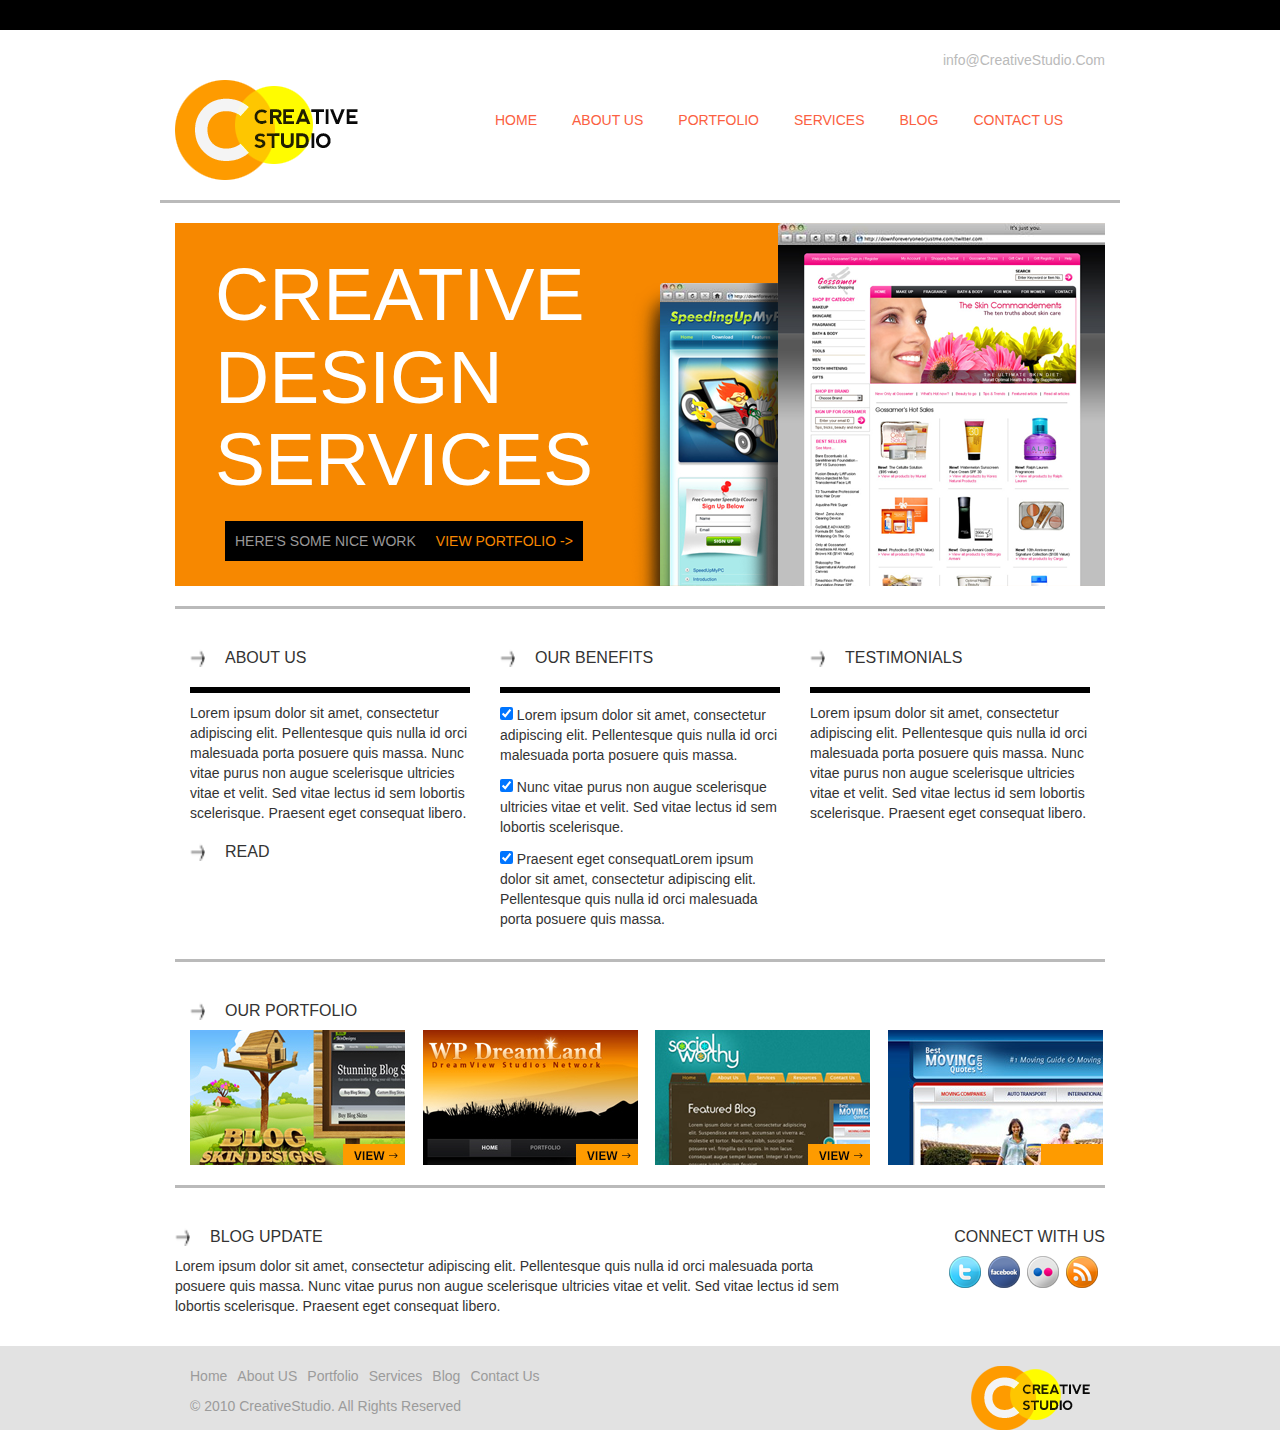
<file: creativestudio/html/index.html>
<!DOCTYPE html PUBLIC "-//W3C//DTD XHTML 1.0 Transitional//EN" "http://www.w3.org/TR/xhtml1/DTD/xhtml1-transitional.dtd">
<html xmlns="http://www.w3.org/1999/xhtml">
<head>
<meta http-equiv="Content-Type" content="text/html; charset=utf-8" />
<title>Untitled Document</title>
<link href="css/style.css" rel="stylesheet" type="text/css"/>
<link rel="stylesheet" href="css/bootstrap.min.css" type="text/css">
<script src="js/jquery.min.js"></script>
<script src="js/bootstrap.min.js"></script>
</head>
<body>
<div class="header">
  <div class="container">
    <div class="row">
      <div class="col-md-12">
        <div class="email_id">
          <p>info@CreativeStudio.Com</p>
        </div>
      </div>
      <div class="col-md-4 col-sm-4 col-xs-12">
        <div class="logo"> <a href="#"><img src="images/logo1.png" alt="" /></a> </div>
      </div>
      <div class="col-md-8 col-sm-8 col-xs-12">
        <div class="menu">
          <ul>
            <li><a href="#">Home</a></li>
            <li><a href="#">About US</a></li>
            <li><a href="#">Portfolio</a></li>
            <li><a href="#">Services</a></li>
            <li><a href="#">Blog</a></li>
            <li><a href="#">Contact Us</a></li>
          </ul>
        </div>
      </div>
    </div>
  </div>
</div>
</div>
</div>
<div class="section_first">
  <div class="container">
    <div class="row">
    <div class="line">
      <div class="col-md-12">
        <div class="background">
          <div class="row">
            <div class="col-md-6 col-sm-6 col-xs-12">
              <div class="text">
                <h5>CREATIVE DESIGN SERVICES</h5>
              </div>
              <div class="info">
                <p>HERE'S SOME NICE WORK</p>
                <a href="#">VIEW PORTFOLIO  -></a> </div>
            </div>
            <div class="col-md-6 col-sm-6 col-xs-12">
              <div class="image"> <a href="#"><img src="images/image1.png" alt="" title="" /></a> </div>
            </div>
          </div>
        </div>
        </div>
      </div>
    </div>
  </div>
</div>
<div class="section_second">
  <div class="container">
    <div class="row">
      <div class="col-md-12">
        <div class="line">
          <div class="col-md-4 col-sm-4 col-xs-12">
            <div class="aboutus">
              <h3><a href="#"><img src="images/arrow.png" width="15" height="18" alt="" title=""/></a>ABOUT US</h3>
              <div class="line1"></div>
              <p>Lorem ipsum dolor sit amet, consectetur adipiscing elit. Pellentesque quis nulla id orci malesuada porta posuere quis massa. Nunc vitae purus non augue scelerisque ultricies vitae et velit. Sed vitae lectus id sem lobortis scelerisque. Praesent eget consequat libero. </p>
              <h4> <a href="#"><img src="images/arrow.png" width="15" height="18" alt="" title=""/></a>READ</h4>
            </div>
          </div>
          <div class="col-md-4 col-sm-4 col-xs-12">
            <div class="aboutus">
              <h3><a href="#"><img src="images/arrow.png" width="15" height="18" alt="" title=""/></a>OUR BENEFITS</h3>
              <div class="line1"></div>
              <p>
                <input checked="" type="checkbox" />
                Lorem ipsum dolor sit amet, consectetur adipiscing elit. Pellentesque quis nulla id orci malesuada porta posuere quis massa.</p>
              <p>
                <input checked="" type="checkbox" />
                Nunc vitae purus non augue scelerisque ultricies vitae et velit. Sed vitae lectus id sem lobortis scelerisque.</p>
              <p>
                <input checked="" type="checkbox" />
                Praesent eget consequatLorem ipsum dolor sit amet, consectetur adipiscing elit. Pellentesque quis nulla id orci malesuada porta posuere quis massa. </p>
            </div>
          </div>
          <div class="col-md-4 col-sm-4 col-xs-12">
            <div class="aboutus">
              <h3><a href="#"><img src="images/arrow.png" width="15"  height="18" alt="" title="" /></a>TESTIMONIALS</h3>
              <div class="line1"></div>
              <p>Lorem ipsum dolor sit amet, consectetur adipiscing elit. Pellentesque quis nulla id orci malesuada porta posuere quis massa. Nunc vitae purus non augue scelerisque ultricies vitae et velit. Sed vitae lectus id sem lobortis scelerisque. Praesent eget consequat libero. </p>
            </div>
          </div>
        </div>
      </div>
    </div>
  </div>
</div>
<div class="section_third">
  <div class="container">
    <div class="row">
      <div class="col-md-12">
        <div class="line">
          <div class="col-md-12">
            <div class="ourportfolio">
              <h3><a href="#"><img src="images/arrow.png" width="15" height="18" alt="" title=""/></a>OUR PORTFOLIO</h3>
            </div>
          </div>
          <div class="col-md-3 col-sm-3 col-xs-12">
            <div class="images"> <a href="#"><img src="images/im1.png" width="215" height="135" alt="" title="" /></a> </div>
          </div>
          <div class="col-md-3 col-sm-3 col-xs-12">
            <div class="im"> <a href="#"><img src="images/im2.png" width="215" height="135" alt="" title="" /></a> </div>
          </div>
          <div class="col-md-3 col-sm-3 col-xs-12">
            <div class="im"> <a href="#"><img src="images/im3.png" width="215" height="135" alt="" title="" /></a> </div>
          </div>
          <div class="col-md-3 col-sm-3 col-xs-12">
            <div class="im"> <a href="#"><img src="images/im4.png" width="215" height="135" alt="" title="" /></a> </div>
          </div>
        </div>
      </div>
    </div>
  </div>
</div>
<div class="section_forth">
<div class="container">
  <div class="row">
    <div class="col-md-12">
      <div class="line">
        <div class="row">
          <div class="col-md-9 col-sm-9 col-xs-12">
            <div class="blogupdate">
              <h3><a href="#"><img src="images/arrow.png" width="15" height="18" alt="" title=""/></a>BLOG UPDATE</h3>
              <p>Lorem ipsum dolor sit amet, consectetur adipiscing elit. Pellentesque quis nulla id orci malesuada porta posuere quis massa. Nunc vitae purus non augue scelerisque ultricies vitae et velit. Sed vitae lectus id sem lobortis scelerisque. Praesent eget consequat libero. </p>
            </div>
          </div>
          <div class="col-md-3 col-sm-3 col-xs-12">
            <div class="connectwithus">
              <h3>CONNECT WITH US</h3>
     		 </div>
             <div class="icon">   
              <a href="#"><img src="images/l1.png" width="32" height="32" alt="" title=""/></a>
               <a href="#"><img src="images/l2.png" width="32" height="32" alt="" title=""/></a> 
               <a href="#"><img src="images/l3.png" width="32" height="32" alt="" title=""/></a> 
               <a href="#"><img src="images/l4.png" width="32" height="32" alt="" title=""/></a> 
              </div>
            </div>
          </div>
        </div>
      </div>
    </div>
  </div>
</div>
<div class="footer">
<div class="container">
<div class="row">
<div class="col-md-12">
	
      <div class="col-md-8 col-sm-8 col-xs-12">
        <div class="footer_menu">
          <ul>
            <li><a href="#">Home</a></li>
            <li><a href="#">About US</a></li>
            <li><a href="#">Portfolio</a></li>
            <li><a href="#">Services</a></li>
            <li><a href="#">Blog</a></li>
            <li><a href="#">Contact Us</a></li>
          </ul>
          <p>© 2010 CreativeStudio. All Rights Reserved</p>
        </div>
      </div>
      <div class="col-md-4 col-sm-4 col-xs-12">
        <div class="footer_logo"> <a href="#"><img src="images/footer_logo.png" alt="" /></a> </div>
      </div>

</div>
</div>
</div>
</div>
</body>
</html>
</file>
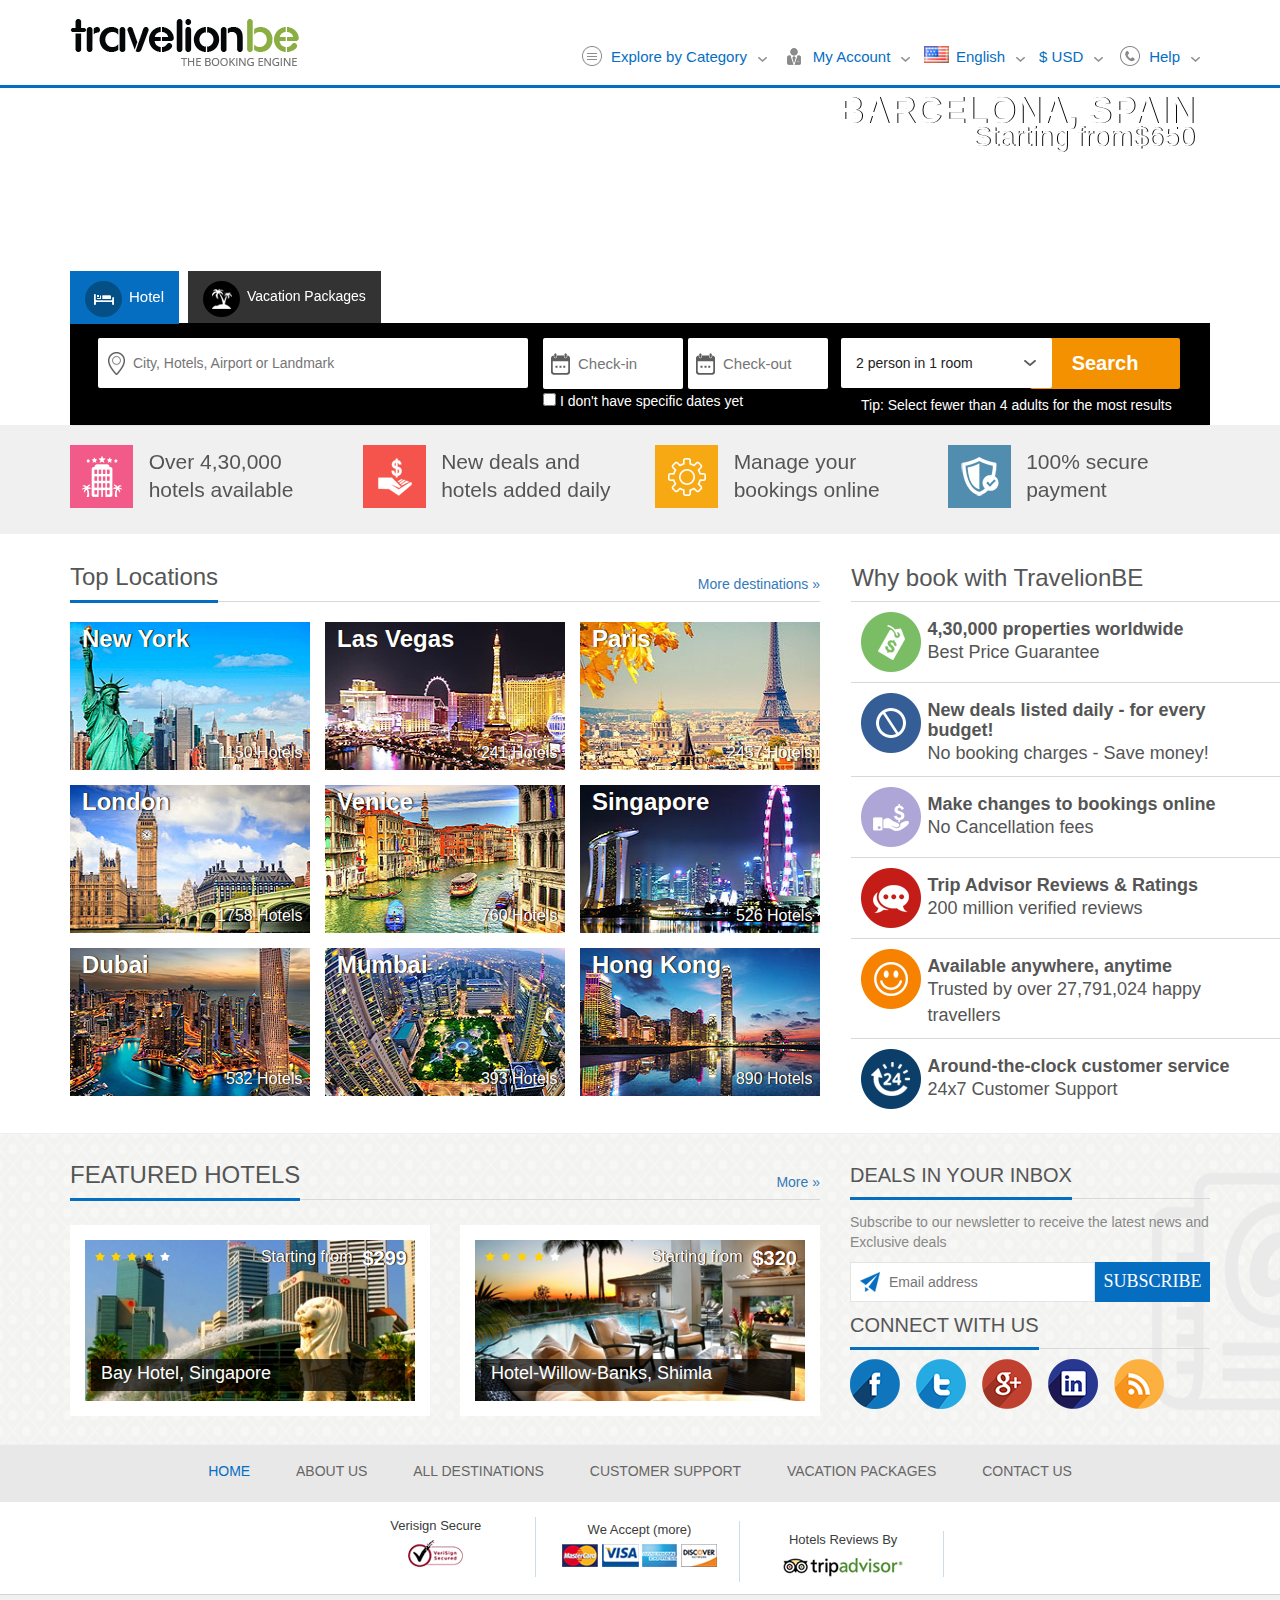
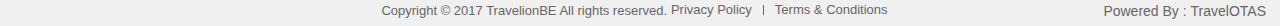
<file: Live_site/html/index.html>
<!DOCTYPE html PUBLIC "-//W3C//DTD XHTML 1.0 Transitional//EN" "http://www.w3.org/TR/xhtml1/DTD/xhtml1-transitional.dtd">
<html xmlns="http://www.w3.org/1999/xhtml">
<head>
<meta http-equiv="Content-Type" content="text/html; charset=utf-8" />
<title>travel on</title>
<link href="css/style.css" type="text/css" rel="stylesheet" />
<link href="css/bootstrap.min.css" type="text/css" rel="stylesheet" />
<link href="css/datepicker.css" type="text/css" rel="stylesheet" />

<script src="js/jquery.min.js" ></script>
<script src="js/boostrap.min.js"></script>
<script src="js/bootstrap-datepicker.js"></script>
</head>

<body>

<div class="header">
<div class="container">
 <div class="row">
 <div class="col-lg-3 col-md-3 col-sm-3 col-xs-12">     
   <div class="logo">
   <a href="#"><img src="images/logo.png" height="47" width="229" alt="" title="" /></a>
   </div> 
 </div>
 <div class="col-lg-9 col-md-9 col-sm-9 col-xs-12">
  <div class="menu">
 <div class="dropdown">
    <a href="#"><img src="images/expror_icon.png"  height="20" width="25" alt="" title="" /></a>
    <button class="dropbtn">Explore by Category</button>
    <ul class="dropdown-content explore">
    <div class="triangle-up"></div>
   <li> <a href="#"><img src="images/hotel_bed.png" height="17" width="25" alt="" title="" /><span>Hotel</span></a></li>
    <li><a href="#"><img src="images/vp-icon.png" height="17" width="25" alt="" title="" /><span>Vacation Packages</span></a></li>
  </ul>
 </div>
 <div class="dropdown">
    <a href="#"><img src="images/account.png" height="20" width="25" alt="" title="" /></a>
    <button class="dropbtn">My Account</button>
    <div class="dropdown-content login_account">
    <div class="triangle-up"></div>
    <div class="account_info">
    <div class="account_left">
    <div class="login">
      <a href="#"><img src="images/facebook.jpg" height="37" width="250" alt="" title="" /></a>
      <a href="#"><img src="images/google.jpg" height="37" width="250" alt="" title="" /></a>
      
    </div>
    <div class="or center_part">
     <img src="images/or.jpg" height="9" width="225" alt="" title="" />
     
    </div>
    <div class="travel_info center_part">
     <h3>TravelionBE</h3>
    </div>
   <div class="email">
  <input type="text" name="" value="" placeholder="Email Address" />
  </div>
  <div class="password">
 <input type="text" name="" value="" placeholder="password" />
  </div>
  <div class="check">
  <p><input type="checkbox" /> Remember me </p>       
  </div>
  <div class="sub center_part"><button type="button" onclick="">Continue</button></div>
  <div class="forgot"><p><a href="#">Forgot Password?</a><br /> New User?<a href="#"> Create Account</a></p></div>
  </div> 
    <div class="account_right">
        <div class="account_book">
     <ul>
      <li><a href="#">My Account</a></li>
      <li><a href="#">My Profile</a></li>
      <li><a href="#">Manage Bookings</a></li>
     </ul>
    </div>
      <div class="account_book acc_set">
     <ul>
      <li><a href="#">View E-Ticket</a></li>
      <li><a href="#">Cancel Bookings</a></li>
      <li><a href="#">Check Refund Status</a></li>
     </ul>
    </div>
     </div>
    </div>
    </div>
  </div>
   <div class="dropdown">
    <a href="#"><img src="images/us.gif"  height="17" width="25" alt="" title="" /></a>
    <button class="dropbtn">English</button>
    <ul class="dropdown-content english">
    <div class="triangle-up"></div>
   <li class="active"> <a href="#"><img src="images/us-1.gif" height="11" width="16"  alt="" title="" /><span>English</span></a></li>
   <li><a href="#"><img src="images/sa.gif" height="11" width="16" alt="" title="" /><span>Arabic</span></a></li>
   <li><a href="#"><img src="images/ru.gif" height="11" width="16" alt="" title="" /><span>Russian</span></a></li>
   <li><a href="#"><img src="images/cn.gif" height="11" width="16" alt="" title="" /><span>Chinese</span></a></li>
    
  </ul>
 </div>
  <div class="dropdown">
    
    <button class="dropbtn"><span>$ USD</span></button>
    <ul class="dropdown-content usd">
    <div class="triangle-up"></div>
   <div class="top">
   <label>All Currency</label>
   <li><a href="#"><span>د.إ</span><p>Arab Emirates Dirham</p></a></li>
   <li><a href="#"><span>A$</span><p>Australian Dollar</p></a></li>
   <li><a href="#"><span>R$</span><p>Brazil Real</p></a></li>
   <li><a href="#"><span>£</span><p>British Pound Sterling</p></a></li>
   <li><a href="#"><span>C$</span><p>Canadian Dollar</p></a></li>
   <li><a href="#"><span>¥</span><p>China Yuan</p></a></li>
   <li><a href="#"><span>kr</span><p>Danish Kroner</p></a></li>
   <li><a href="#"><span>€</span><p>Euro</p></a></li>
   <li><a href="#"><span>HK$</span><p>Hong Kong Dollar</p></a></li>
   <li><a href="#"><span>र</span><p>Indian Rupee</p></a></li>
   <li><a href="#"><span>₪</span><p>Israel New Shekel</p></a></li>
   <li><a href="#"><span>¥</span><p>Japanese Yen</p></a></li>
   <li><a href="#"><span>M$</span><p>Mexican Peso</p></a></li>
   <li><a href="#"><span>NZ$</span><p>New Zealand Dollar</p></a></li>
   <li><a href="#"><span>kr</span><p>Norwegian Kroner</p></a></li>
   <li><a href="#"><span>RUB</span><p>Russian Ruble</p></a></li>
   <li><a href="#"><span>﷼</span><p>Saudi Arabia Riyal</p></a></li>
   <li><a href="#"><span>S$</span><p>Singapore Dollar</p></a></li>
   <li><a href="#"><span>₩</span><p>South Korean Won</p></a></li>
   <li><a href="#"><span>kr</span><p>Swedish Krona</p></a></li>
   <li><a href="#"><span>CHF</span><p>Swiss Franc</p></a></li>
   <div class="last"><li class="active_currency_column"><a href=""><span>$</span><p>U.S. Dollar</p></a></li></div>
   
   </div>
  </ul>
 </div>
 <div class="dropdown">
    <a href="#"><img src="images/contact_support.png" height="20" width="25" alt="" title="" /></a>
    <button class="dropbtn">Help</button>
    <div class="dropdown-content Help">
    <div class="triangle-up"></div>
    <div class="support">
    <div class="image">
    <a href="#"><img src="images/help_icon.png" height="17" width="16" alt="" title="" /></a>
    <span>Customer Support</span></div>
    <div class="contact"><span><img src="images/phone-icon.png" height="11" width="11" alt="" title="" />US and Canada: 1-800-780-5733</span></div>
    <div class="contact"><span><img src="images/phone-icon.png" height="11" width="11" alt="" title="" />Europe : 00-800-11-20-11-40</span></div>
    </div>
  </div>
 </div>
 </div>
 </div>
 </div>
 </div>
 </div>
 
 <div class="section">
 <div id="first-slider">
    <div id="carousel-example-generic" class="carousel slide carousel-fade">
        <!-- Indicators -->
        
        <ol class="carousel-indicators">
            <li data-target="#carousel-example-generic" data-slide-to="0" class="active"></li>
            <li data-target="#carousel-example-generic" data-slide-to="1"></li>
            <li data-target="#carousel-example-generic" data-slide-to="2"></li>
            <li data-target="#carousel-example-generic" data-slide-to="3"></li>
            <li data-target="#carousel-example-generic" data-slide-to="4"></li>
        </ol>
        <!-- Wrapper for slides -->
        <div class="carousel-inner" role="listbox">
            <!-- Item 1 -->
            <div class="item active slide1">
                <div class="row"><div class="container">
                    <div class="col-md-3 text-right">
                        
                    </div>
                    <div class="col-md-9 text-left text_change">
                        <h3 data-animation="animated bounceInDown"><a href="#"> Barcelona, Spain</a>    </h3>
                        <span>Starting from$650</span>            
                     </div>
                </div></div>
             </div> 
            <!-- Item 2 -->
            <div class="item slide2">
                <div class="row"><div class="container">
                <div class="col-md-3 text-right">
                        
                    </div>
                    <div class="col-md-9 text-left text_change">
                       <h3 data-animation="animated bounceInDown"><a href="#"> Singapore</a> </h3>
                        <span>Starting from$750</span>
                     </div>
                    
                </div></div>
            </div>
            <!-- Item 3 -->
            <div class="item slide3">
                <div class="row"><div class="container">
                 <div class="col-md-3 text-right">
                        
                    </div>
                    <div class="col-md-9 text-left text_change">
                       <h3 data-animation="animated bounceInDown"><a href="#"> Dubai, United Arab Emirates  </a>    </h3>
                       <span>Starting from$950</span>
                     </div>
                       
                </div></div>
            </div>
            <!-- Item 4 -->
            <div class="item slide4">
                <div class="row"><div class="container">
                <div class="col-md-2 text-right">
                        
                    </div>
                    <div class="col-md-10 text-left  text_change">
                       <h3 data-animation="animated bounceInDown"><a href="#"> Las Vegas, Nevada, United States of America  </a>    </h3>
                        <span>Starting from$1240</span>
                     </div>
                  
                </div></div>
            </div>
            <!-- End Item 4 -->
    <div class="item slide5">
                <div class="row"><div class="container">
                <div class="col-md-3 text-right">
                        
                    </div>
                    <div class="col-md-9 text-left  text_change">
                       <h3 data-animation="animated bounceInDown"><a href="#">Goa Velha, India  </a>    </h3>
                      <span>Starting from$1150</span>
                     </div>
                   
                </div></div>
            </div>
        </div>
       </div>
    </div>
</div>
<div class="tab">
<div class="container">
    <div class="row">
    	<div class="col-md-12">
        	 <div class="panel with-nav-tabs panel-default tab_main">
                <div class="panel-heading">
                        <ul class="nav nav-tabs abc">
                            <li class="active"><a href="#tab1default" data-toggle="tab">
                               <span><img src="images/hotel_icon_1.png" height="20" width="20" alt="" title="" /></span><label>Hotel</label>
                            </a></li>
                            <li><a href="#tab2default" data-toggle="tab"><span><img src="images/fliat_icon.png" height="20" width="20" alt="" title="" /></span><label>Vacation Packages</label></a></li>
                        </ul>
                </div>
                <div class="panel-body xyz">
                    <div class="tab-content">
                        <div class="tab-pane fade in active" id="tab1default">
                         <div class="def">
                           <ul>
                            <li class="search_loc"><input type="text" placeholder="City, Hotels, Airport or Landmark" id="destination" /></li>
                             <li id ="date_main_li">
                    <ul id="date_main_ul">
                      <li class="date">
                        <input name="txtCheckInDate" class="calenderHome" id="txtFrom" placeholder="Check-in" readonly="readonly" type="text"/>
                      </li>
                      <li class="date">
                        <input name="txtCheckOutDate" class="calenderHome1" id="txtTo" placeholder="Check-out" readonly="readonly"type="text"/>
                      </li>
                      <li class="specific_dates">
                        <label>
                          <input type="checkbox" id="gotdate" name="date_less" />
                          I don't have specific dates yet</label>
                      </li>
                    </ul>
                  </li> 
                  <li class="person_in">
                   <input class="input_room" name="input_room" value="2 person in 1 room" placeholder="2 person in 1 room" readonly="readonly" type="text" />
                    <div class="person_detail">
                    <div class="person_diamond"> <img src="images/top-ero.png" width="20" height="10"  alt=""/> </div>
                    <div class="room">
                     <h2>Room : 1</h2>
                     <ul class="person_entry">
                      <li>
                      <label>Adults(18+)</label>
                      <div class="divide_room">
                       <span><a href="#"><img src="images/minus.png" /></a></span> 
                       <span class="room_no">
                       <input class="no_rooms"  type="text" id="adult" readonly="readonly" name="room-1-adullt-total" size="1" value="2"  data-max="8" data-min"1"/>
                       </span>
                        <span class="minus"><a href="#"><img src="images/plus.png" /></a></span>
                      </div>
                      </li>
                      <li>
                  <label>Children(0-17) </label>
                  <div class="divide_room">
                       <span><a href="#"><img src="images/minus.png" /></a></span> 
                       <span class="room_no">
                       <input class="no_rooms"  type="text" id="adult" readonly="readonly" name="room-1-adullt-total" size="1" value="0"  data-max="8" data-min"1"/>
                       </span>
                        <span class="minus"><a href="#"><img src="images/plus.png" /></a></span>
                      </div>
                     
                  </li>
                   <div class="add_button">
                      <a href="#" id="addroom">Add Room</a>
                      </div>
                    <div class="done">
                    <button type="button" id="done" class="done" onclick=""  id="done">
                            Done
                            </button>
                    </div>
                     </ul>
                    </div>
                    </div>
                  </li>
                  <li class="search_btn"><input type="submit" name="HotelSearch" id="HotelSearch" value="Search" class="search-btn" /></li>
                  <li class="tip_main sep_date"><p>Tip: Select fewer than 4 adults for the most results</p></li>
                  </ul>
               </div>
           </div>
           
                        
  <div class="tab-pane fade" id="tab2default">
       <div class="def pqr">
           <ul>
<li class="Hotel_serc"><label>Region</label><input type="text" placeholder="Search Your Holiday Destination" id="destination" /></li>
   <li class="month_part "><label>Month</label>
                            <div class="select_border">
                            <span><img src="images/date-icon.png" /></span>
                            <select class="month_box" name="month" id="month" >
                        <option value="00">-- All --</option>
                        <option value="01">January</option>
                        <option value="02" > February</option>
                        <option value="03" >March</option>
                        <option value="04">April</option>
                        <option value="05">May</option>
                        <option value="06">June</option>
                        <option value="07">July</option>
                        <option value="08">August</option>
                        <option value="09">September</option>
                        <option value="10">October</option>
                        <option value="11">November</option>
                        <option value="12">December</option>
                      </select>
                    </div>
                  </li>
<li class="month_part month">
                    <label>Tour Theme</label>
                    <div class="select_border"> <span class="tour_them_icon"><img src="images/icon_vp.png" width="19" height="17"  alt=""/></span>
                      <select class="month_box" name="category" id="category" >
                        <option value="00">-- All --</option>
                        <option value="22">Romance</option>
                        <option value="23">Theme Parks</option>
                        <option value="24">Family</option>
                        <option value="25">Shooping</option>
                        <option value="26">Nightlife</option>
                        <option value="27">Entertainment</option>
                        <option value="28">Adventure</option>
                      </select>
                    </div>
                  </li>
 <li class="month_part btn_search">
                    <button onclick="func_searchForm();" class="search_Holidays_btn">Search Holidays</button>
                  </li>
                        
        </div>
           </li>
                      
          </ul>
                   
                    
                    </div>
                    </div>
                </div>
            </div>
        </div>
     </div>    
</div>
</div> 


<div class="section_1">
 <div class="container">
  <div class="row">
   <div class="col-lg-3 col-md-3 col-sm-3 col-xs-12" >
     <div class="first">
       <div class="image_data">
         <img src="images/hotel-imges-icon.jpg" height="63" width="63" alt="" title="" />
       </div>
       <div class="text">
       <h3>Over 4,30,000 hotels available</h3>
       </div>
     </div>
   </div> 
   
   <div class="col-lg-3 col-md-3 col-sm-3 col-xs-12" >
     <div class="first">
       <div class="image_data">
         <img src="images/dolar-images-icon.jpg" height="63" width="63" alt="" title="" />
       </div>
       <div class="text">
       <h3>New deals and hotels added daily</h3>
       </div>
     </div>
   </div> 
   
   <div class="col-lg-3 col-md-3 col-sm-3 col-xs-12" >
     <div class="first">
       <div class="image_data">
         <img src="images/manege-image-icom.jpg" height="63" width="63" alt="" title="" />
       </div>
       <div class="text">
       <h3>Manage your bookings online</h3>
       </div>
     </div>
   </div> 
   
   <div class="col-lg-3 col-md-3 col-sm-3 col-xs-12" >
     <div class="first">
       <div class="image_data">
         <img src="images/secur-image-icon.jpg" height="63" width="63" alt="" title="" />
       </div>
       <div class="text">
       <h3>100% secure payment</h3>
       </div>
     </div>
   </div> 
</div>
</div>
</div>


<div class="destination_part">
<div class="container">
  <div class="row">
   <div class="col-md-8">
     <div class="top_location">
       <h3>Top Locations</h3>
      <a href="http://demo.travelionbe.com/en_US/destinations/">More destinations »</a> </div>
      <div class="destination_hotel">
         <ul>
            <li> <a href="#" >
              <div class="hotel_img_box"> <img src="images/newyork.jpg" width="253" height="148"  alt=""/> </div>
              <h3>New York</h3>
              <p>1150&nbsp;Hotels</p>
              <div class="hover_box"></div>
              </a> </li>
            <li> <a href="#" >
              <div class="hotel_img_box"> <img src="images/lasvegas.jpg" width="253" height="148"  alt=""/> </div>
              <h3>Las Vegas</h3>
              <p>241&nbsp;Hotels</p>
              <div class="hover_box"></div>
              </a> </li>
            <li> <a href="#" >
              <div class="hotel_img_box"> <img src="images/paris.jpg" width="253" height="148"  alt=""/> </div>
              <h3>Paris</h3>
              <p>2457&nbsp;Hotels</p>
              <div class="hover_box"></div>
              </a> </li>
            <li> <a href="#" >
              <div class="hotel_img_box"> <img src="images/london.jpg" width="253" height="148"  alt=""/> </div>
              <h3>London</h3>
              <p>1758&nbsp;Hotels</p>
              <div class="hover_box"></div>
              </a> </li>
            <li> <a href="#">
              <div class="hotel_img_box"> <img src="images/venice.jpg" width="253" height="148"  alt=""/> </div>
              <h3>Venice</h3>
              <p>760&nbsp;Hotels</p>
              <div class="hover_box"></div>
              </a> </li>
            <li> <a href="#" >
              <div class="hotel_img_box"> <img src="images/singapore.jpg" width="253" height="148"  alt=""/> </div>
              <h3>Singapore</h3>
              <p>526&nbsp;Hotels</p>
              <div class="hover_box"></div>
              </a> </li>
            <li> <a href="#" >
              <div class="hotel_img_box"> <img src="images/dubai.jpg" width="253" height="148"  alt=""/> </div>
              <h3>Dubai</h3>
              <p>532&nbsp;Hotels</p>
              <div class="hover_box"></div>
              </a> </li>
            <li> <a href="#" >
              <div class="hotel_img_box"> <img src="images/mumbai.jpg" width="253" height="148"  alt=""/> </div>
              <h3>Mumbai</h3>
              <p>393&nbsp;Hotels</p>
              <div class="hover_box"></div>
              </a> </li>
            <li> <a href="#" >
              <div class="hotel_img_box"> <img src="images/hongkong.jpg" width="253" height="148"  alt=""/> </div>
              <h3>Hong Kong</h3>
              <p>890&nbsp;Hotels</p>
              <div class="hover_box"></div>
              </a> </li>
          </ul>
       </div>
     </div>
     </div>
   </div>
   
   
  <div class="right_part">
 <h2>Why book with TravelionBE</h2>
 <div class="price">
  <ul>
			<li>
			<div class="Price-icon-box"><img src="images/icon-1.png" alt="" height="60" width="60" />
			</div>

			<div class="Price-text-box">
				<h3>4,30,000 properties worldwide</h3>
				<p>Best Price Guarantee</p>
			</div>
			</li>
			
			<li>
			<div class="Price-icon-box"><img src="images/icon-2.png" alt="" height="60" width="60" />
            </div>
			<div class="Price-text-box">
			<h3>New deals listed daily - for every budget!</h3>
			<p>No booking charges - Save money!</p>
			</div>
			</li>
			
			<li>
			<div class="Price-icon-box"><img src="images/icon-3.png" alt="" height="60" width="60" />
            </div>
			<div class="Price-text-box">
			<h3>Make changes to bookings online</h3>
			<p>No Cancellation fees</p>
			</div>
			</li>
			
			<li>
			<div class="Price-icon-box"><img src="images/icon-4.png" alt="" height="60" width="60" />
            </div>
			<div class="Price-text-box">
			<h3>Trip Advisor Reviews & Ratings</h3>
			<p>200 million verified reviews</p>
			</div>
			</li>

			<li>
			<div class="Price-icon-box"><img src="images/icon-5.png" alt="" height="60" width="60" />
            </div>
			<div class="Price-text-box">
			<h3>Available anywhere, anytime</h3>
			<p>Trusted by over 27,791,024 happy travellers</p>
			</div>
			</li>

			<li>
			<div class="Price-icon-box"><img src="images/icon-6.png" alt="" height="60" width="60" />
            </div>
			<div class="Price-text-box">
			<h3>Around-the-clock customer service</h3>
			<p>24x7 Customer Support</p>
			</div>
			</li>
			</ul>
 </div>
</div>
</div>
<div class="feature_hotel">
<div class="container">
 <div class="row">
  <div class="col-md-8">
   <div class="top_location">
    <h3>FEATURED HOTELS</h3>
    <a href="#">More »</a>
   </div>
   <ul class="future_hotel_list">
     <li>
     <div class="hotel_img_main">
     <div class="hotel_img_1">
      <img class="img-responsive" src="images/hotel_img-1.jpg" height="140" width="350" alt="" title="" />
       <img class="star_rank" src="images/4.0.png" alt="4.0 star" height="9" width="75"/>
       <span><p>Starting from</p><label>$299</label></span>
       <div class="hotel_detail">
        <div class="hotel_name">
        <h2><a href="#">Bay Hotel, Singapore</a></h2>
        </div>
       </div>
     </div>
     </div></li>
      <li>
     <div class="hotel_img_main">
     <div class="hotel_img_1">
      <img class="img-responsive" src="images/hotel_img-2.jpg" height="170" width="350" alt="" title="" />
       <img class="star_rank" src="images/4.0.png" alt="4.0 star" height="9" width="75"/>
       <span><p>Starting from</p><label>$320</label></span>
       <div class="hotel_detail">
        <div class="hotel_name">
        <h2><a href="#">Hotel-Willow-Banks, Shimla</a></h2>
        </div>
       </div>
     </div>
     </div></li>
   </ul>
  </div>
  <div class="col-md-4">
<div class="top_location deal_head">
 <h3>DEALS IN YOUR INBOX</h3>
 </div>
 <div class="deal_in">
 <p>Subscribe to our newsletter to receive the latest news and Exclusive deals</p>
 <span>
<input type="text" id="email" placeholder="Email address" />      
<input type="submit" name="sub_send" id="sub_btn" value="SUBSCRIBE"/>
 </span>
 </div>
 <div class="top_location deal_head contact_us_head">
 <h3>CONNECT WITH US</h3>
 </div>
 <ul class="contact_with">
 <li> <a href="#"  ><img src="images/facebook_icon.png" alt="" width="50" height="50"  title=""/></a></li>
 <li> <a href="#"  ><img src="images/tweeter.png" alt="" width="50" height="50" /></a></li>
 <li>  <a href="#"  ><img src="images/google_plus.png" alt="" width="50" height="50" /></a> </li>                           
 <li><a href="#" ><img src="images/in_link_icon.png" alt="" width="50" height="50" /></a>    </li>                         
 <li><a href="#"  ><img src="images/link_icon.png" alt="" width="50" height="50" /></a>     </li>                                                    
 </ul>
</div>
 </div>
</div>
</div>

<div class="footer_menu">
<ul>
<li><a href="#" class="active">Home</a></li>
            <li><a href="#" class="">About us</a></li>
            <li><a href="#" class="">All destinations</a></li>
            <li><a href="#" class="">Customer support</a></li>
            <li ><a href="#" class="">Vacation Packages</a></li>
            <li><a href="#" class="">Contact Us</a></li>
</ul>
</div>
<div class="container">
<div class="col-md-12">
 <div class="footer_box">
  <div class="footer_container">
  <ul> <li>
                            <span>Verisign Secure</span>
                            <p class="footer-img verisign"></p>
                        </li>
                        <li>
                            <span>We Accept (more)</span>
                            <ul>
                                <li><p class="footer-img m-card"></p></li>
                                <li><p class="footer-img visa"></p></li>
                                <li><p class="footer-img am-ex"></p></li>
                                <li><p class="footer-img discover"></p></li>
                            </ul>
                        </li>
                        <li>
                            <span>Hotels Reviews By</span>
                            <p class="footer-img trip-review"></p>
                        </li></ul>
  </div>
 </div>
</div>
</div>
<div class="copy">
<div class="container">
 <p>Copyright &copy; 2017 <a href="#">TravelionBE </a> All rights reserved.</p> 
            <ul>
                <li><a href="#">Privacy Policy</a></li>
                <li><a href="#">Terms &amp; Conditions</a></li>
            </ul>
</div>
<div>
            <span>Powered By :&nbsp;<a href="#">TravelOTAS</a></span>
        </div>
</div>
</div>


<script>
(function( $ ) {

    //Function to animate slider captions 
    function doAnimations( elems ) {
		//Cache the animationend event in a variable
		var animEndEv = 'webkitAnimationEnd animationend';
		
		elems.each(function () {
			var $this = $(this),
				$animationType = $this.data('animation');
			$this.addClass($animationType).one(animEndEv, function () {
				$this.removeClass($animationType);
			});
		});
	}
	
	//Variables on page load 
	var $myCarousel = $('#carousel-example-generic'),
		$firstAnimatingElems = $myCarousel.find('.item:first').find("[data-animation ^= 'animated']");
		
	//Initialize carousel 
	$myCarousel.carousel();
	
	//Animate captions in first slide on page load 
	doAnimations($firstAnimatingElems);
	
	//Pause carousel  
	$myCarousel.carousel('pause');
	
	
	//Other slides to be animated on carousel slide event 
	$myCarousel.on('slide.bs.carousel', function (e) {
		var $animatingElems = $(e.relatedTarget).find("[data-animation ^= 'animated']");
		doAnimations($animatingElems);
	});  
    $('#carousel-example-generic').carousel({
        interval:2000,
        pause: "false"
    });
	
})(jQuery);	

$(document).ready(function(e) {
        $(".input_room").click(function(){
			$(".person_detail").toggle();
			});
		 $(".done").click(function(){
			$(".person_detail").hide();
			});
    });
	$(document).ready(function() {
        $('#txtFrom').datepicker();
			$('#txtTo').datepicker();
						
	});



</script>

</body>
</html>
</file>
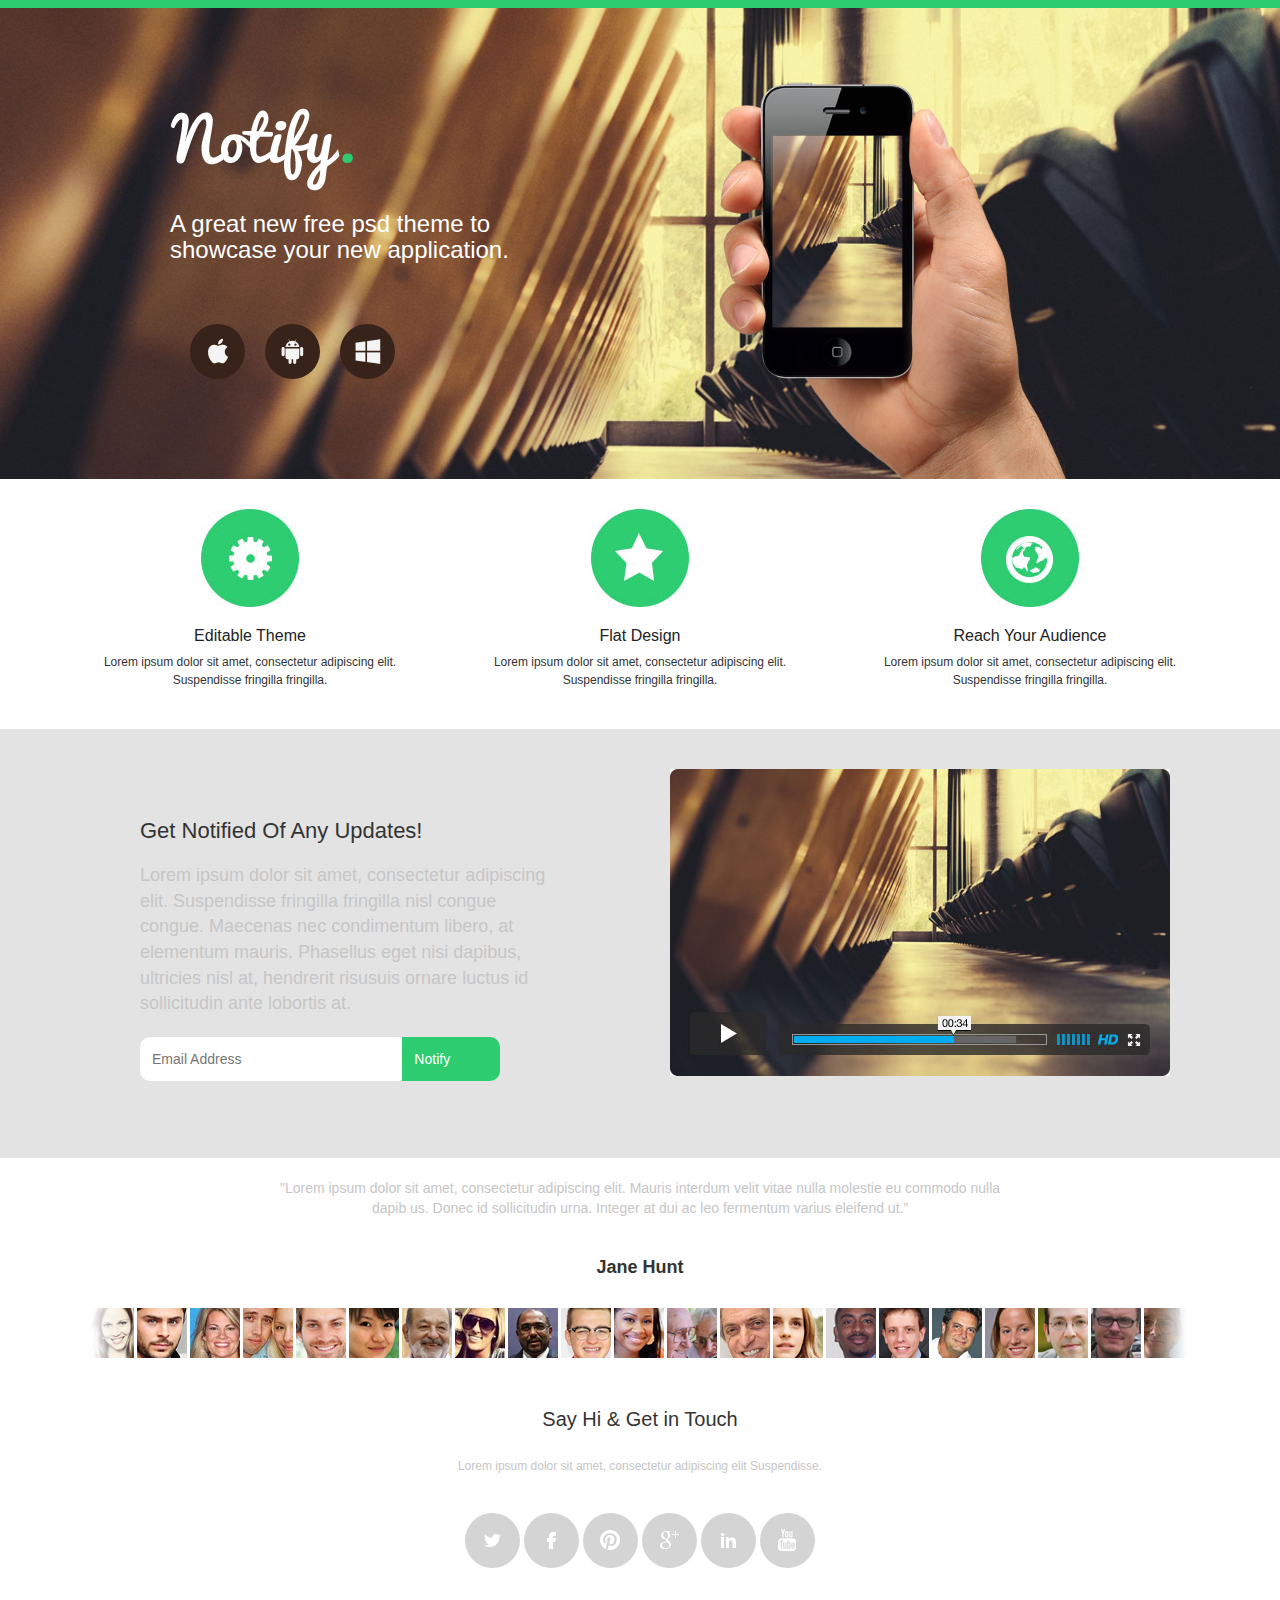
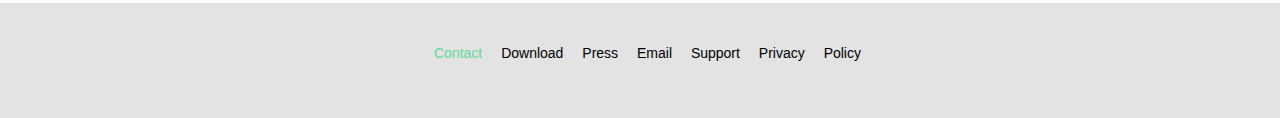
<file: notify/html/index.html>
<!DOCTYPE html PUBLIC "-//W3C//DTD XHTML 1.0 Transitional//EN" "http://www.w3.org/TR/xhtml1/DTD/xhtml1-transitional.dtd">
<html xmlns="http://www.w3.org/1999/xhtml">
<head>
<meta http-equiv="Content-Type" content="text/html; charset=utf-8" />
<title>Untitled Document</title>
</head>
<link href="css/style1.css" rel="stylesheet" type="text/css"/>
<link rel="stylesheet" href="css/bootstrap.min.css" type="text/css">
<script src="js/jquery.min.js"></script>
<script src="js/bootstrap.min.js"></script>
<body>
<div class="header">
  <div class="container">
    <div class="row">
      <div class="col-md-12">
        <div class="row">
          <div class="col-md-6 col-sm-6 col-xs-12">
            <div class="notify">
              <div class="notify_logo"><a href="#"><img src="images/notify_logo.png" width="183" height="83" title="" alt=""/></a></div>
              <h1>A great new free psd theme to showcase your new application.</h1>
              <ul class="icon">
                <li><a href="#"><img src="images/app.png" height="35" width="35" title="" alt=""  /></a>
                  </li>
			         <li>   <a href="#"><img src="images/and.png" width="35" height="35" title="" alt=""/></a>
                  </li>
                	<li>	<a href="#"><img src="images/squ.png"width="35" height="35" title="" alt=""/></a>
                  </div></li>
            </div>
          </div>
        </div>
      </div>
    </div>
  </div>
</div>
</div>
<div class="section_first">
  <div class="container">
    <div class="row">
      <div class="col-md-4 col-sm-4 col-xs-12">
        <div class="information"> <a href="#"><img src="images/icon_1.jpg" width="98" height="98" title="" alt=""/></a>
          <h3>Editable Theme</h3>
          <p>Lorem ipsum dolor sit amet, consectetur
            adipiscing elit. Suspendisse fringilla fringilla.</p>
        </div>
      </div>
      <div class="col-md-4 col-sm-4 col-xs-12">
        <div class="information"> <a href="#"><img src="images/icon_2.jpg" width="98" height="98" title="" alt=""/></a>
          <h3>Flat Design</h3>
          <p>Lorem ipsum dolor sit amet, consectetur
            adipiscing elit. Suspendisse fringilla fringilla.</p>
        </div>
      </div>
      <div class="col-md-4 col-sm-4 col-xs-12">
        <div class="information"> <a href="#"><img src="images/icon_3.jpg" width="98" height="98" title="" alt=""/></a>
          <h3>Reach Your Audience</h3>
          <p>Lorem ipsum dolor sit amet, consectetur
            adipiscing elit. Suspendisse fringilla fringilla.</p>
        </div>
      </div>
    </div>
  </div>
</div>
</div>
<div class="section_second">
  <div class="container">
    <div class="row">
      <div class="col-md-12">
        <div class="row">
          <div class="col-md-6 col-sm-6 col-xs-12">
            <div class="get_notify">
              <h3>Get Notified Of Any Updates!</h3>
              <p>Lorem ipsum dolor sit amet, consectetur adipiscing elit. Suspendisse fringilla fringilla nisl congue congue. Maecenas nec condimentum libero, at elementum mauris. Phasellus eget nisi dapibus, ultricies nisl at, hendrerit risusuis ornare luctus id sollicitudin ante lobortis at.</p>
              <div class="Email_address">
                <div class="text1">
                  <input type="text" value="" name="" placeholder="Email Address" />
                </div>
                <div class="btn">
                  <input type="submit" value="Notify" name="" />
                </div>
              </div>
            </div>
          </div>
          <div class="col-md-6 col-sm-6 sol-xs-12">
            <div class="image"> <a href="#"><img src="images/container_image.jpg" width="500" height="307" title="" alt=""/></a> </div>
          </div>
        </div>
      </div>
    </div>
  </div>
</div>
<div class="section_third">
<div class="container">
  <div class="row">
    <div class="col-md-12">
      <div class="detail">
        <p>"Lorem ipsum dolor sit amet, consectetur adipiscing elit. Mauris interdum velit vitae nulla molestie eu commodo nulla<br />
          dapib us. Donec id sollicitudin urna. Integer at dui ac leo fermentum varius eleifend ut.”</p>
        
        <h4><strong>Jane Hunt</strong></h4>
        
         <ul class="icon_list">
 		<li>
   			 <a href="#"><img src="images/1.png" /></a>
    	<div class="hover"></div> 
    </li>
    <li><a href="#"><img src="images/2.png" /></a><div class="hover"></div> </li>
    <li><a href="#"><img src="images/3.png" /></a><div class="hover"></div> </li>
    <li><a href="#"><img src="images/4.png" /></a><div class="hover"></div> </li>
    <li><a href="#"><img src="images/5.png" /></a><div class="hover"></div> </li>
    <li><a href="#"><img src="images/6.png" /></a><div class="hover"></div> </li>
    <li><a href="#"><img src="images/7.png" /></a><div class="hover"></div> </li>
    <li><a href="#"><img src="images/8.png" /></a><div class="hover"></div> </li>
    <li><a href="#"><img src="images/9.png" /></a><div class="hover"></div> </li>
    <li><a href="#"><img src="images/10.png" /></a><div class="hover"></div> </li>
    <li><a href="#"><img src="images/11.png" /></a><div class="hover"></div> </li>
    <li><a href="#"><img src="images/12.png" /></a><div class="hover"></div> </li>
    <li><a href="#"><img src="images/13.png" /></a><div class="hover"></div> </li>
    <li><a href="#"><img src="images/14.png" /></a><div class="hover"></div> </li>
    <li><a href="#"><img src="images/15.png" /></a><div class="hover"></div> </li>
    <li><a href="#"><img src="images/16.png" /></a><div class="hover"></div> </li>
    <li><a href="#"><img src="images/17.png" /></a><div class="hover"></div> </li>
    <li><a href="#"><img src="images/18.png" /></a><div class="hover"></div> </li>
    <li><a href="#"><img src="images/19.png" /></a><div class="hover"></div> </li>
    <li><a href="#"><img src="images/20.png" /></a><div class="hover"></div> </li>
    <li><a href="#"><img src="images/21.png" /></a><div class="hover"></div> </li>
 </ul>
          <h3>Say Hi & Get in Touch</h3>
          <h5>Lorem ipsum dolor sit amet, consectetur adipiscing elit Suspendisse.</h5>
          <ul class="icons"> 
          <li><a href="#"><img src="images/t1.png" width="35" height="35" title="" alt=""/></a> </li>
          <li><a href="#"><img src="images/t2.png"  width="35" height="35" title=" " alt=""/></a></li>
          <li><a href="#"><img src="images/t3.png"  width="35" height="35" title=" " alt=""/></a> </li>
          <li><a href="#"><img src="images/t4.png"  width="35" height="35" title=" " alt=""/></a></li> 
          <li><a href="#"><img src="images/t5.png"  width="35" height="35" title=" " alt=""/></a></li> 
          <li><a href="#"><img src="images/t6.png"  width="35" height="35" title=" " alt=""/></a></li>
            </li>
           </ul>
          </div>
        </div>
      </div>
    </div>
  </div>
</div>

<div class="footer">
	<div class="container">
    	<div class="row">
        	<div class="col-md-12">
           	<ul class="list">
            	<li><a class="active" href="#">Contact</a></li>
                <li><a href="#">Download</a></li>
                <li><a href="#">Press</a></li>
                <li><a href="#">Email</a></li>
                <li><a href="#">Support</a></li>
                <li><a href="#">Privacy</a></li>
                <li><a href="#">Policy</a></li>
            </ul>
       	</div>
    </div>
</div>
</body>
</html>
</file>
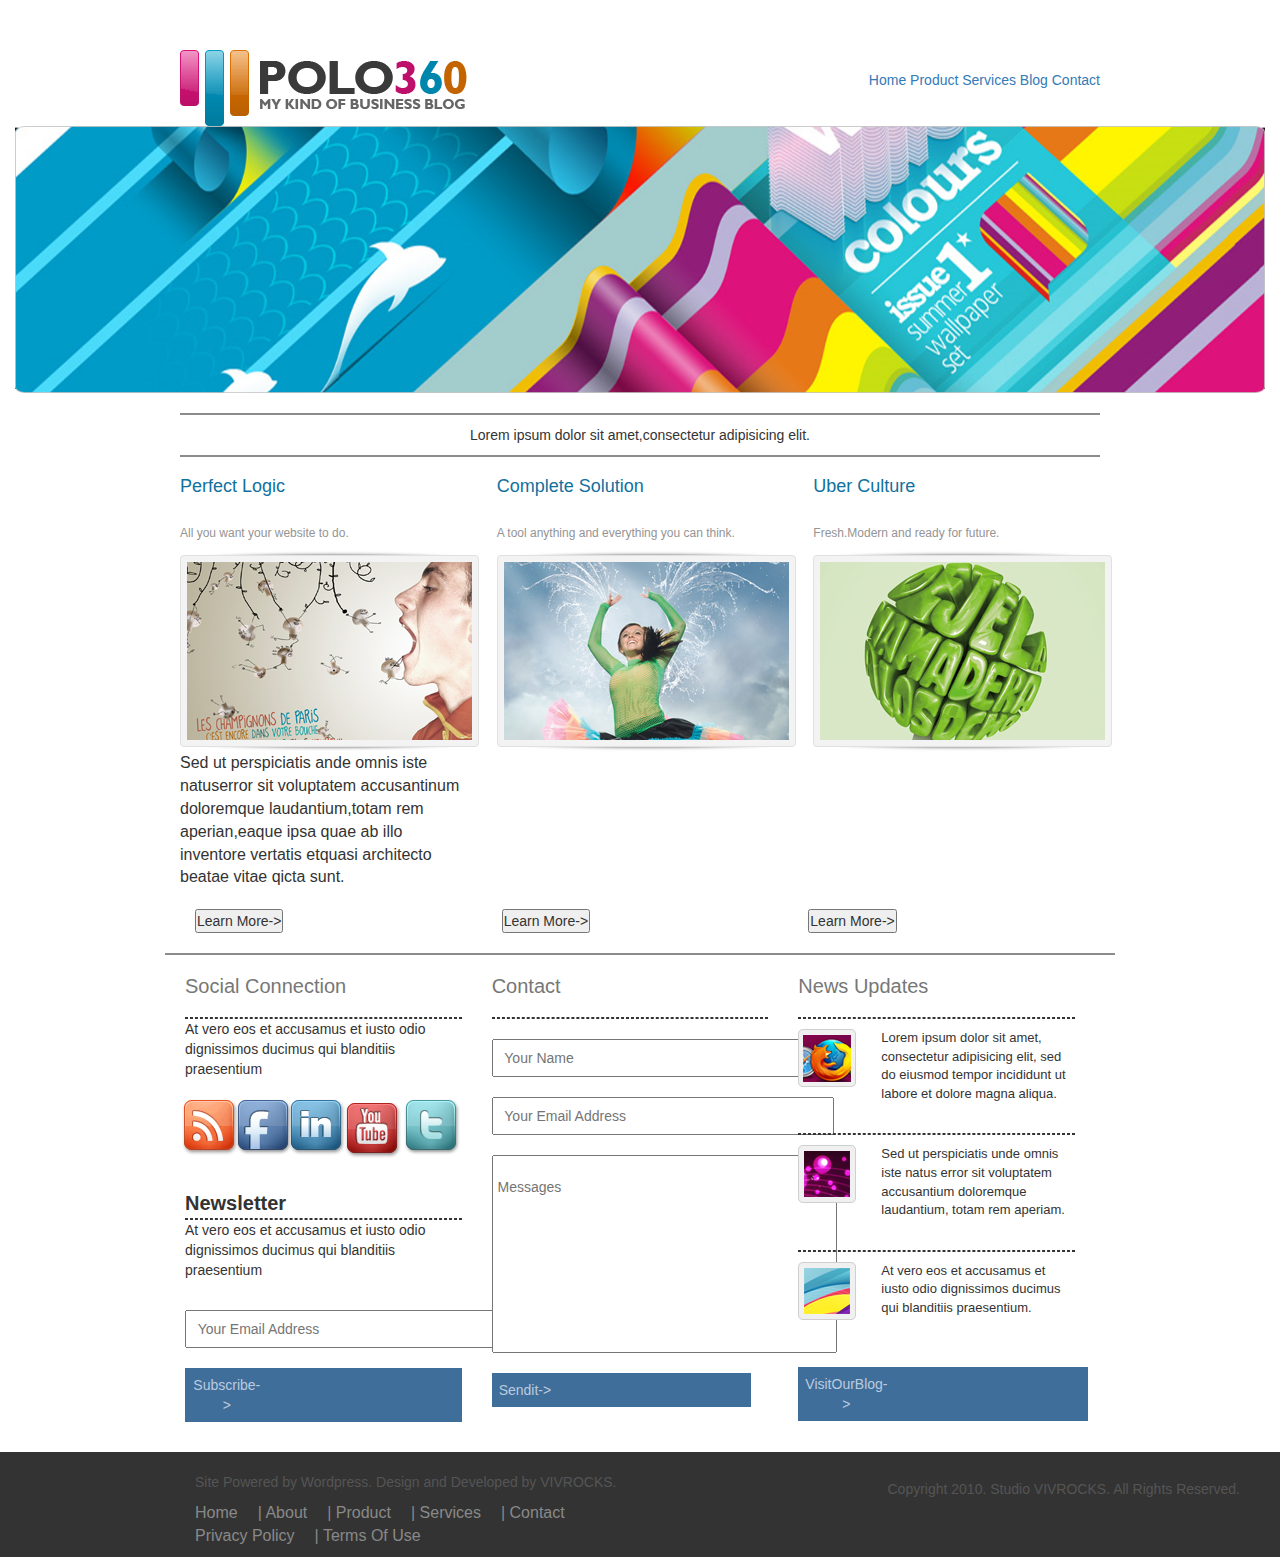
<file: polo_360/html/index.html>
<!DOCTYPE html PUBLIC "-//W3C//DTD XHTML 1.0 Transitional//EN" "http://www.w3.org/TR/xhtml1/DTD/xhtml1-transitional.dtd">
<html xmlns="http://www.w3.org/1999/xhtml">
<head>
<meta http-equiv="Content-Type" content="text/html; charset=utf-8" />
<title>Untitled Document</title>
</head>
<link href="css/style.css" rel="stylesheet" type="text/css"/>
<link rel="stylesheet" href="css/bootstrap.min.css" type="text/css">
<script src="js/jquery.min.js"></script>
<script src="js/bootstrap.min.js"></script>
</head><body>
<div class="header">
  <div class="container">
    <div class="row">
      <div class="col-md-4 col-sm-4 col-xs-12">
        <div class="design"> <a href="#"><img src="images/head_logo.png" alt="" title=""/></a> </div>
      </div>
      <div class="col-md-8 col-sm-8 col-xs-12">
        <div class="list"> 
            <a href="#home">Home</a> 
            <a href="#product">Product</a> 
            <a href="#services">Services</a> 
            <a href="#blog">Blog</a> 
            <a href="#contact">Contact</a> 
        </div>
      </div>
    </div>
  </div>
</div>
</div>
</div>
</div>
<div class="col-md-12">
  <div class="images"> <a href="#"><img src="images/container_img.png" height="100%" width="100%" alt="" title=""/></a> </div>
</div>
<div class="section_first">
<div class="container">
<div class="row">
	<div class="col-md-12">
    	<div class="line">
    	<p>Lorem ipsum dolor sit amet,consectetur adipisicing elit.</p>
    </div>
    </div>
    <div class="col-md-4 col-sm-4 col-xs-12">
    	<div class="items">
			<h4>Perfect Logic</h4>
			<h6>All you want your website to do.</h6>
			<a href="#"><img src="images/img1.png" height="202" width="299" alt="" title=""/></a>
			<p>Sed ut perspiciatis ande omnis iste natuserror sit voluptatem accusantinum doloremque laudantium,totam rem aperian,eaque ipsa quae ab illo inventore vertatis etquasi architecto beatae vitae qicta sunt.</p>
            
         </div>
     </div>
     <div class="col-md-4 col-sm-4 col-xs-12">
     <div class="items">
     	<h4>Complete Solution</h4>
		<h6>A tool anything and everything you can think.</h6>
		<a href="#"><img src="images/img2.png" height="202" width="299" alt="" title=""/></a>
        
     </div>
     </div>
    
     <div class="col-md-4 col-sm-4 col-xs-12">
     <div class="items">
     	<h4>Uber Culture</h4>
		<h6>Fresh.Modern and ready for future.</h6>
		<a href="#"><img src="images/img3.png" height="202" width="299" alt="" title=""/></a>
     </div>
     </div>
    </div>
    <div class="col-md-4 col-sm-4 col-xs-12">
     	<div class="button">
        	<button type="button">Learn More-></button>
        </div>
	</div>
    <div class="col-md-4 col-sm-4 col-xs-12">
     	<div class="button">
        	<button type="button">Learn More-></button>
        </div>
	</div>
    <div class="col-md-4 col-sm-4 col-xs-12">
     	<div class="button">
        	<button type="button">Learn More-></button>
        </div>
	</div>
</div>
</div>
</div>
<div class="section_second">
<div class="container">
<div class="row">
<div class="line"></div>
<div class="col-md-12">
<div class="col-md-4 col-sm-4 col-xs-12">
<div class="data">
        	<h4>Social Connection</h4>
            <div class="lines"></div>
            	<p>At vero eos et accusamus et iusto odio dignissimos ducimus qui blanditiis praesentium</p>
                <ul class="icons">
                	<li><a href="#"><img src="images/social_1.png"  /></a></li>
                    <li><a href="#"><img src="images/social_2.png"  /></a></li>
                    <li><a href="#"><img src="images/social_3.png"  /></a></li>
                    <li><a href="#"><img src="images/social_4.png"  /></a></li>
                    <li><a href="#"><img src="images/social_5.png"  /></a></li>
                </ul>
                <b>Newsletter</b>
                <div class="lines"></div>
                <p>At vero eos et accusamus et iusto odio dignissimos ducimus qui blanditiis praesentium</p>
                
                <div class="Email_address">
           			 <div class="text1">
              				<input type="text" value="" name="" placeholder=" Your Email Address" />
           			</div>
                   
                </div>
                 <button type="button">Subscribe-></button>
</div>
</div>

<div class="col-md-4 col-sm-4 col-xs-12">
<div class="data">

<h4>Contact</h4>
            <div class="lines"></div>
            <div class="Email_address">
           			 <div class="text1">
              				<input type="text" value="" name="" placeholder=" Your Name" />
           			</div>
                    
                </div>
                
                <div class="Email_address">
           			 <div class="text1">
              				<input type="text" value="" name="" placeholder=" Your Email Address" />
           			</div>
                </div>
                     
            
                <div class="Email_address">
           			 <div class="text2">
              				<input type="text" value="" name="" placeholder=" Messages" />
           			</div>
                </div>
                 <button type="button">Sendit-></button>
           
</div>
</div>
<div class="col-md-4 col-sm-4 col-xs-12">
<div class="data">

  <h4>News Updates</h4>
            <div class="lines"></div>
            <div class="info">
            	<div class="img">
                	<a href="#"><img src="images/news_logo1.png" /></a>
                </div>
                <div class="information">
                	<p>Lorem ipsum dolor sit amet, consectetur adipisicing elit, sed do eiusmod tempor incididunt ut labore et dolore magna aliqua. </p>
                </div>
            </div>
            <div class="lines"></div>
            
            <div class="info">
            	<div class="img">
                	<a href="#"><img src="images/news_logo2.png" /></a>
                </div>
                <div class="information">
                	<p>Sed ut perspiciatis unde omnis iste natus error sit voluptatem accusantium doloremque laudantium, totam rem aperiam. </p>
                </div>
            </div>
            <div class="lines"></div>
            
            <div class="info">
            	<div class="img">
                	<a href="#"><img src="images/news_logo3.png" /></a>
                </div>
                <div class="information">
                	<p>At vero eos et accusamus et iusto odio dignissimos ducimus qui blanditiis praesentium. </p>
                </div>
            </div>
             <button type="button">VisitOurBlog-></button>
             

</div>
</div>         
</div>
</div>
</div>
<div class="footer">
<div class="container">
<div class="row">
<div class="col-md-12">
<div class="col-md-6 col-sm-6 col-xs-12">
<div class="footer_info">
			<p>Site Powered by Wordpress. Design and Developed by VIVROCKS.</p>
            <ul class="footer_menu">
            	<li><a href="#"> Home</a>
                    <a href="#">| About</a>
                    <a href="#">| Product</a>
                    <a href="#">| Services</a>
                    <a href="#">| Contact</a>
                    <a href="#"> Privacy Policy</a>
                    <a href="#">| Terms Of Use</a>
                    </li>
            </ul>

            
</div>
</div>
<div class="col-md-6 col-sm-6 col-xs-12">
<div class="footer_part">
	<h5>Copyright 2010. Studio VIVROCKS. All Rights Reserved.</h5>
</div>
	 
</div>
</div>
</div>
</div>
</div>

</div>
</body>
</html>
</file>
<file: creativestudio/html/css/style.css>
*{margin:0 auto; padding:0px; list-style:none; text-decoration:none; outline:none; border-color:none; box-sizing:border-box;}
.row {margin: 0 -10px;}
.container{width:100%; max-width:960px;}

.header{float:left; width:100%;  border-top:30px solid #000; }

.email_id{float:right;}
.email_id p{float:right; font-size:14px;  padding-top:20px; color:#bababa;}


.logo{float:left;}
.logo a{float:left; width:100%;}

.menu{float:left; width:100%; padding-top:30px;}
.menu li{float:left; }
.menu li a{float:right; padding-right:35px; color:#fb6041; font-size:14px; border-radius:4px; text-transform:uppercase; position:relative; text-decoration:none; }
.menu ul{float:left;}
.menu ul li.active a, .menu ul li a:hover{color:#000; }

.section_first{float:left; width:100%; margin-top:20px; }
.line{float:left; border-top:3px solid #bababa; padding-top:20px;}

.background{float:left;  background:#f78800;}
.text{float:left; margin-top:20px; }
.text h5{float:left; font-size:75px; color:#FFF; margin-left:40px;}
.info{float:left; margin-left:40px; padding:10px; }
.info p{float:left; font-size:14px; background:#000; color:#999898; padding:10px;}
.info a{float:left; font-size:14px; background:#000; color:#f78800; padding:10px;}

.image{float:left; width:100%; margin-left:-24px;}
.imade a{float:right; width:100%; padding-right:20px;}

.section_second{float:left; width:100%; margin-top:20px;}
.line{float:left; border-top:3px solid #bababa; padding-top:20px;}
.line1{float:left; width:100%;  padding:3px; background:#000; margin-top:10px; margin-bottom:10px;}
.aboutus{float:left;}
.aboutus a{float:left; margin-right:20px;}
.aboutus h3{float:left; font-size:16px;}
.aboutus p{float:left; font-size:14px;} 

.aboutus h4{float:left; font-size:16px;}


.section_third{float:left; width:100%; padding-top:20px;}
.line{float:left; border-top:3px solid #bababa; padding-top:20px;}
.ourportfolio{float:left;}
.ourportfolio h3{float:left; font-size:16px;}
.ourportfolio a{float:left; margin-right:20px;}
.images{float:left;} 
.images a{float:left; width:100%;}


.section_forth{float:left; width:100%; padding-top:20px;}
.line{float:left; border-top:3px solid #bababa; padding-top:20px;}
.blogupdate{float:left;}
.blogupdate a{float:left; margin-right:20px;}
.blogupdate h3{float:left; font-size:16px;}
.blogupdate p{float:left; font-size:14px;}
.connectwithus{float:right;}

.connectwithus h3{float:right; font-size:16px;}
.icon{float:right;}
.icon a{float:left; margin-right:7px;}

.footer{float:left; width:100%; background:#e2e2e2; margin-top:20px; }
.footer_menu{ float:left;}
.footer_menu li{float:left;  padding-top:20px;}
.footer_menu ul{float:left; }
.footer_menu li a{float:left; padding-right:10px; color:#9b9b9b; font-size:14px;  }
.footer_menu p{float:left; font-size:14px;  color:#9b9b9b;}
.footer_logo{float:right;}
.footer_logo a{float:right; width:100%;  padding-top:20px;}




@media screen and (max-width:1199px) 
{
.wrapper {width: 96%}

}
@media screen and (max-width:991px)
{
	.menu li a{padding-right:14px;}
	.logo a{padding-top:10px;}
}
</file>
<file: Live_site/html/css/style.css>
*{margin:0 auto;padding:0px;outline:none;text-decoration:none;box-sizing:border-box;border:none; list-style:none}

.container{width:100%;max-width:1170px;}

.header{    
	float: left;
    width: 100%;
    background: #fff;
    position: fixed;
    padding: 5px 0px;
    border-bottom: 3px solid #056ec1;
    z-index: 5999 !important;
    top: 0px;
}
.logo{float:left; width:auto; padding: 14px 0px;}
.logo a{float:left; width:auto;}
.logo a img{float:left; width:auto;}

.menu{float:right;margin-top: 19px; }

.dropdown  img{float:left; width:auto;margin-right: 7px;}
.triangle-up {width: 0;height: 0;border-left: 10px solid transparent;border-right: 10px solid transparent;border-bottom: 10px solid #999; top:0px; position:relative;}


.dropbtn {
    color: #056ec1;
    font-size: 15px;
    border: none;
    cursor: pointer;
	background:none;
	padding-bottom: 10px;
	padding-right:20px;
	
}

.dropdown {
    position: relative;
    display: inline-block;
	background: url(../images/down-Aero.png) right no-repeat; background-position: 100% 11px;margin-top: 22px; margin-right:10px; 
}

.dropdown-content { display: none; color: #056ec1; width: 200px;z-index: 1; background: #fff; position:absolute;}

.explore li a {color: #056ec1;display:block; padding:10px;border: 1px solid #dbdbdb;}

.explore li a:hover {background-color:#f1f1f1; color: #056ec1;text-decoration:none;}

.dropdown:hover .dropdown-content {text-decoration:none; display: block; color: #056ec1;}

.dropdown:hover .dropbtn { text-decoration:none; color: #056ec1;}
.dropdown:hover{background: url(../images/up_aero.png) right no-repeat; background-position: 100% 11px;}


.dropdown-content li a span{color:#056ec1; font-size:15px; text-decoration:none;  }

.account_info{    float: left; width: 100%;margin: 0px;background: #fff;border: 1px solid #cdced0;padding: 10px 20px;}
.account_left{float: left;width: 59%;margin: 0px;padding: 0px;background: inherit;border-right: 1px solid #cdced0;padding-right: 20px;}
.login{float:left; width:100%;}
.login a{float:left; width:auto;}
.login a img{float:left; width:auto; margin-top:5px;}
.center_part{text-align:center}
.or{float:left; width:100%;margin-top: 10px;}
.or img{float:none; display:inline-block;vertical-align: middle;}
.travel_info{float:left; width:100%;  }
.travel_info h3{float:none; display:inline-block; font-size:20px; color:#999;margin:  10px 0 21px 0;}
.login_info{float:right; width:50%}
.email{float:left; width:100%; }
.email input{background:#fbfbfb; width:100%; border:1px solid #ddd; font-size:13px; border-radius:3px; padding:8px; color:#c7b6c5}
.password{float:left; width:100%; }
.password input{background:#fbfbfb; width:100%; border:1px solid #ddd; font-size:13px; border-radius:3px; padding:8px; color:#c7b6c5;margin-top: 10px;}
.check{float:left; width:100%; color:#000; margin-top:8px;}
.check p{float:left; color:#c7b6c5;}
.sub{float:left; width:100%; margin-top: 10px;}
.sub button{    float: left;
    width: 100%;
    text-align: center;
    font-size: 15px;
    color: #fff;
    background: #168cc8;
    padding: 7px 0 8px 0;
    border-radius: 2px;
    font-weight: 700;
} 
.sub button:hover{background: #f5544c;}
.forgot{float:left; width:100%;text-decoration:none;}
.forgot p :hover{text-decoration:none;color: #fcab07;}
.forgot p{float: left;
font-size: 13px;
color: #056ec1;margin: 5px 0 0 0;}
.forgot a{float: left;
 !important}
.forgot p a{margin-right:7px;}
.login_account{float:left;width: 500px;
position: absolute;
right: 0;}
.account_right{float: right;
width: 30%;
margin: 0px;
padding: 0px;
background: inherit;}
.account_book{float:right; width:100%}

.account_book ul  { float:right;color: #056ec1;display:block;text-decoration:none; }
.account_book  ul li a { float:right;color: #056ec1;display:block; text-decoration:none;}
.account_book  ul li a:hover{ float:right; color:#333; text-decoration:none; background: inherit;}
.acc_set{padding: 10px 0 0 0;border-top: 1px solid #ccc;}
.login_account .triangle-up{right: -196px;}




.english{float:left; width: 133px;}
.english li a:hover, .active a {
    background-color: #f1f1f1;
	font-size:15px;
    color: #056ec1;
    text-decoration: none;}

.english  li a {
    color: #056ec1;
    display: block;
    padding: 10px;
    border: 1px solid #dbdbdb;
}
.english li a img{margin-right:7px; margin-top:5px;}

.top{
    float: left;
    width: 100%;
    background: #fff;
    border: 1px solid #e2e2e2;
    padding: 18px 13px 13px 10px;
 
   color:#666666;
}

.top label {
    float: left;
    width: 100%;
    border-bottom: 1px solid #ddd;
    color:#666666;
    font-weight:680;
    padding-bottom: 3px; !important}







.usd{ 
   float: left;
width: 628px;
position: absolute;
right: 0;

 color:#000;
}
.usd li{ 
    float: left;
    margin: 0px;
    padding: 0px;
    background: inherit;
    width: 33.33%;
	 color:#666666;
	
}

.usd li a span {
    
    float: left;
    color: #666666;
    margin-right: 11px;
	width:21px;
}
.usd li a p{  font-size:14px; color:#666666;text-decoration:none;!important}
.usd .triangle-up {
    right: -280px;
}

.usd li a{
    float: left;
    width: 100%;
    padding: 1px 4px 3px 5px;
    color: #666666;
    transition: none;
    font-size: 14px;text-decoration:none;
	
}

.usd li a:hover, .active_currency_column a{ color: #056ec1;text-decoration:none; 
    background: #EDF1F5 url(file:///D|/bootstrp/Live_site/html/images/currencies-hover.png) no-repeat;
    background-position: 96% 8px;
    transition: none;
}



.Help{float: left;
    position: absolute;
   width: 251px;
  
    
    right: 0px;
}
.Help .triangle-up {
   left: 93px;
}
.support{float:left; width:100% ;
    padding: 10px;
    border: 1px solid #e2e2e2;
    background: #fff;
}
.image{float:left; width:100%; background:#168cc8; color:#FFF; padding:3px; }
.image:hover{background: #f15822;
    background-color: rgb(241, 88, 34);}
.contact{float:left; width:100%;}
.contact span{float: left;
width: 100%;
color: #666666;
font-size: 13px;
margin-top: 5px;}
.contact img {
    float: left;
    margin:  2px 9px 0 6px;
}





.section{float:left; width:100%}

#first-slider .main-container {
  padding: 0;
  
}


#first-slider .slide1 h3, #first-slider .slide2 h3, #first-slider .slide3 h3, #first-slider .slide4 h3{
    color: #fff;
    font-size: 30px;
      text-transform: uppercase;
      font-weight:700;
}

#first-slider .slide1 h4,#first-slider .slide2 h4,#first-slider .slide3 h4,#first-slider .slide4 h4{
    color: #fff;
    font-size: 30px;
      text-transform: uppercase;
      font-weight:700;
}
#first-slider .slide1 .text-left ,#first-slider .slide3 .text-left{
    padding-left: 40px;
}


#first-slider .carousel-indicators {
   top:167px;
   bottom:inherit !important;
   margin-left:inherit !important;
   left:inherit !important;
   right:124px;
   width:inherit !important;
}
#first-slider .carousel-control.right,
#first-slider .carousel-control.left {
  background-image: none;
}
#first-slider .carousel .item {
  min-height: 425px; 
  height: 100%;
  width:100%;
}

.carousel-inner .item .container {
    display: flex;
    justify-content: center;
    align-items: center;
    position: absolute;
    bottom: 0;
    top: 0;
    left: 0;
    right: 0;
}


#first-slider  h3{
  animation-delay: 1s;
  font-size:30px;
}
#first-slider h4 {
  animation-delay: 2s;
}
#first-slider h2 {
  animation-delay: 3s;
}


#first-slider .carousel-control {
    width: 6%;
        text-shadow: none;
}


#first-slider h1 {
  text-align: center;  
  margin-bottom: 30px;
  font-size: 30px;
  font-weight: bold;
}

#first-slider .p {
  padding-top: 125px;
  text-align: center;
}

#first-slider .p a {
  text-decoration: underline;
}
#first-slider .carousel-indicators li {
    width: 14px;
    height: 14px;
    background-color: rgba(255,255,255,.4);
  border:none;
}
#first-slider .carousel-indicators .active{
    width: 16px;
    height: 16px;
    background-color: #fff;
  border:none;
}


.carousel-fade .carousel-inner .item {
  -webkit-transition-property: opacity;
  transition-property: opacity;
}
.carousel-fade .carousel-inner .item,
.carousel-fade .carousel-inner .active.left,
.carousel-fade .carousel-inner .active.right {
  opacity: 0;
}
.carousel-fade .carousel-inner .active,
.carousel-fade .carousel-inner .next.left,
.carousel-fade .carousel-inner .prev.right {
  opacity: 1;
}
.carousel-fade .carousel-inner .next,
.carousel-fade .carousel-inner .prev,
.carousel-fade .carousel-inner .active.left,
.carousel-fade .carousel-inner .active.right {
  left: 0;
  -webkit-transform: translate3d(0, 0, 0);
          transform: translate3d(0, 0, 0);
}
.carousel-fade .carousel-control {
  z-index: 2;
}

.carousel-control .fa-angle-right, .carousel-control .fa-angle-left {
    position: absolute;
    top: 50%;
    z-index: 5;
    display: inline-block;
}
.carousel-control .fa-angle-left{
    left: 50%;
    width: 38px;
    height: 38px;
    margin-top: -15px;
    font-size: 30px;
    color: #fff;
    border: 3px solid #ffffff;
    -webkit-border-radius: 23px;
    -moz-border-radius: 23px;
    border-radius: 53px;
}
.carousel-control .fa-angle-right{
    right: 50%;
    width: 38px;
    height: 38px;
    margin-top: -15px;
    font-size: 30px;
    color: #fff;
    border: 3px solid #ffffff;
    -webkit-border-radius: 23px;
    -moz-border-radius: 23px;
    border-radius: 53px;
}
.carousel-control {
    opacity: 1;
    filter: alpha(opacity=100);
}


/********************************/
/*       Slides backgrounds     */
/********************************/
#first-slider .slide1 {
    background-image:url(file:///D|/bootstrp/Live_site/html/images/slider1.jpg);
      background-size: cover;
    background-repeat: no-repeat;
}
#first-slider .slide2 {
  background-image:url(file:///D|/bootstrp/Live_site/html/images/slider6.jpg);
      background-size: cover;
    background-repeat: no-repeat;
}
#first-slider .slide3 {
  background-image:url(file:///D|/bootstrp/Live_site/html/images/slider3.jpg);
      background-size: cover;
    background-repeat: no-repeat;
}
#first-slider .slide4 {
  background-image:url(file:///D|/bootstrp/Live_site/html/images/slider4.jpg);
      background-size: cover;
    background-repeat: no-repeat;
}
#first-slider .slide5 {
  background-image:url(file:///D|/bootstrp/Live_site/html/images/slider5.jpg);
      background-size: cover;
    background-repeat: no-repeat;
}
.text_change{float:left; width:100%; }
.text_change h3 a{    float: right;
    font-weight: 700;
    font-size: 36px;
    margin: 0px;
    color: #fff;
   margin-top: -132px;
    text-shadow: 1px 0 0 #000; background:none; text-decoration:none;
!important}
.text_change span{    float: right;
    font-size: 28px;
    color: #fff;
    clear: right;
    margin-top: -106px;
    text-shadow: 1px 0 0 #000;
}




.tab{float:left; width:100%; margin-top:-154px;}
.tab .tab_main {border:none; background-color:transparent!important;}
.abc li{background:rgba(0,0,0,0.8)!important; margin-right:9px;}
.nav li.active a{background:#056ec1 !important; text-decoration:none} 
.nav li a span{
    float: left;
    padding: 8px 9px;
    border-radius: 50%;
	background:#000;
    width: 37px;
	color:#FFF;
}
.nav li a span img {
    float: left;
	
}
.nav li a:hover span, .nav li.active a span{background: #034f86; text-decoration:none !important}

.nav li a label {
    float: left;
    font-weight: normal;
    margin: 5px 0px 0px 7px;
    cursor: pointer;
	color:#FFF;
}
.nav-tabs{border-bottom:none !important;}
.nav-tabs li a{margin-right:0px !important;height: 53px; border-radius:0 !important;}
.nav-tabs li.active  a, .nav-tabs li.active a:focus, .nav-tabs li.active a:hover{margin-right:0px !important ; border:none !important;text-decoration:none }
.panel-heading{padding:inherit !important; border-bottom:none!important; border-top-left-radius:0!important; border-top-right-radius:0 !important;}
.nav li a:hover, .nav li.active a{background: #056ec1 !important; text-decoration:none }
.panel-default .panel-heading{ color: inherit  !important;
background-color: inherit !important;
border-color: inherit !important;}
.abc li a{border:none !important;}
.def{float:left; width:100%; background:rgba(0,0,0,9); padding:15px 20px 10px 10px;}
.def ul{float:left; width:100%; margin-bottom:0px;!important}
.def ul li{float:left;margin-left: 18px;}
.search_loc{float:left;}
#destination{padding:15px 15px 15px 35px; width:430px; border-radius:2px; background:url(../images/hotel_serach_icon.png) no-repeat #FFF left; background-position:2.5%}
.xyz{padding:0px !important;}

.li date{width:360px; background-color:#FFF;}
#txtDestination{width:440px;font-size:16px;padding:15px 15px 15px 35px;float:left;color:#222222;border-radius:2px;background:url(../images/hotel_serach_icon.png) left no-repeat #fff;background-position:2.5%}
#date_main_li, #date_main_ul{float:left;width:310px; margin:0px 0px 0px 5px; padding:0px}
.def ul li.date{float:left;width:140px;;margin-left:5px}
#txtFrom , #txtTo{float: left;width: 100%;height: auto;padding:15px 15px 15px 35px;background: #fff;color: #222222;font-size: 15px;border-radius: 2px;background:url(../images/date.png) left no-repeat #fff;background-position:7%}
.def ul li.specific_dates{margin:0px 0px -19px  5px}
.Notes{float:left;padding-top:3px}
.specific_dates label , .Notes p{color:#fff;font-weight:normal}
.def ul li.person_in{width:160px;position:relative;margin-left:0px}
.def ul li.person_in .input_room{background:url(../images/big-aero-down.png) left no-repeat #fff;background-position:92%;margin-left: -2px;padding:15px;height:auto;border-radius:2px;color:#222222!important;}
.person_detail{float:left; display:none;width:350px;position:absolute;background:#fff;top:-23px;padding:7px 10px 10px 10px;right:0px;border:1px solid #757979;left:-61px;z-index: 59999;margin-top:95px;margin-left:10px;}
.person_diamond{float:right;position:absolute;right:37%;top:-9px;}
.room{float:left; width:57%}
.room h2 {
    float: left;
    width: 100%;
    margin: 0px;
    font-size: 14px;
    font-weight: 700;
    color: #555555;
}
.room .person_entry li {
    float: left;
    width: 44%;
    margin: 0px 10px 0px 0px;
}
.room .person_entry li label {
    float: left;
    width: 100%;
    font-size: 12px;
    color: #555555;
    margin: 5px 0px 0px 0px;
    font-weight: 400;
}
.divide_room {
    float: left;
    width: 100%;
    margin: 5px 0px;
}
.divide_room span{float:left; width:25px; height:25px; border:1px solid #757979; text-align:center;}
.divide_room span a img{float:none;margin-top: 10px; }
.divide_room span.room_no{border-left:none; border-right:none; text-align:center;}
.divide_room span.minus a img{float:none;margin-top: 7px; }
#adult{text-align:center;}
.add_button{float: left;
width: 100%;
margin-top: 5px;}
#addroom{float:left;width:auto;line-height:12px;color:#056ec1;font-size:13px;padding:0px;margin-top:4px;float:left;background:inherit;text-decoration:none;text-align:inherit}
#addroom:hover{color:#f5544c}
.done{float:left;width:100%}
#done{width:325px;margin-top:10px;float:left;text-align:center;font-size:16px;color:#fff;background:#168cc8;padding:7px 0px 8px 0px;border-radius:2px;font-weight:700;}
#done:hover{background:#f5544c}
.def ul li.search_btn {
    width: 150px;
    text-align: center;
}
.def ul li.search_btn #HotelSearch {
    float: none;
    width: 100%;
    border-radius: 2px;
    background: #f49100;
    display: inline-block;
    color: #fff;
    font-size: 20px;
    font-weight: 700;
    padding: 11px;
	margin-left: 9px;
}
.def ul li.search_btn #HotelSearch:hover {
    background: #056ec1;
}
.tip_main p {
    float: left;
    color: #fff;
    font-size: 14px;
    margin: 6px 0 0 0;
}
.Hotel_serc{float:left;}
.Hotel_serc label {
    float: left;
    width: 100%;
    font-size: 18px;
    color: #ffffff;
    font-weight: normal;
}
.month_part{
    width: auto;
    margin-top: 8px;
}
.month_part label {
    float: left;
    width: 100%;
    font-size: 18px;
    color: #ffffff;
    font-weight: normal;
}
.select_border{
    float: left;
    width: 175px;
    position: relative;
    clear: both;
}
.select_border span {
    float: left;
    position: absolute;
    top: 11px;
    left: 7px;
}
.select_border select {
    float: left;
    width: 100%;
    height: 45px;
    padding-left: 35px;
    background: url(../images/select-aero.png) no-repeat 93% 21px #fff;
    border-radius: 2px;
    -moz-appearance: none;
}
.pqr{padding: 15px 6px 3px 10px;}
.btn_search .search_Holidays_btn {
    float: left;
    width: 198px;
    background: #f49100;
    color: #fff;
    text-align: center;
    height: 45px;
    font-family: 'pt_sansregular';
    font-size: 20px;
    text-transform: uppercase;
    margin-top: 30px;
}
.btn_search .search_Holidays_btn:hover {
    background: #2a6496;
    color: #fff;
}
.pqr ul li {
    margin-left: 18px;
}


.section_1{float:left; width:100%;background: #f0f0f0; padding:20px;margin-top: -20px;}
.first{float:left; width:100%;}
.image_data{float:left; width:25%;}
.text{float:left; width:75%}
.text h3{float:left; font-size:21px; color: #555555;line-height: 28px;width:87%; margin:3px 8px 10px 13px;}





.destination_part{float:left; width:100%;padding: 30px 0px; position:relative;}
.top_location{float:left; width:100%; border-bottom: 1px solid #d9d8d8;}
.top_location h3{float:left;    color: #555555;
    font-size: 24px;
    width: auto;
    float: left;
    margin: 0px 0px -2px 0px;
    padding-bottom: 10px;
    border-bottom: 3px solid #056ec1;
}
.top_location a{float: right;
    font-size: 14px;
    margin-top: 10px;
	text-decoration:none;
}
.top_location a:hover{text-decoration:none;}
.destination_hotel{float:left;  width: 100%; min-height: 501px;}
.destination_hotel ul {float:left;width:102%;margin:5px -7.5px;}
.destination_hotel ul li {float:left;width:33.33%;padding: 0px 7.5px;margin-top:15px;position:relative;color:#dd2e28;}
.destination_hotel ul li a {float:left;width:100%;color:#dd2e28;}
.destination_hotel ul li a .hotel_img_box {float:left; width:100%;}
.destination_hotel ul li a .hotel_img_box img {float:left;width:100%;}
.destination_hotel ul li a h3 { float:left;width:100%;position:absolute;top:0px;margin:0px;color:#fff;font-size:24px;font-weight: 700;margin: 4px 0px 0px 12px; z-index: 100;text-shadow:1px 0px 1px #000;}
.destination_hotel ul li a p { float:right; width:100%;text-align:right;position:absolute;bottom:0px; margin:0px 0px 5px 0px;right:15px;color:#fff;font-size: 16px;z-index:100;text-shadow:1px 0 1px #000;}
.destination_hotel ul li a .hover_box {background:rgba(5, 110, 193, 0.5);position:absolute;top:0px;height:100%;width:94.3%;display: none;}
.destination_hotel ul li a:hover .hover_box{display:block;}



.right_part {
    float: right;
    width: 33.5%;
    position: absolute;
    right: 0px;
    top: 0px;
    margin-top: 11px;
}
.right_part h2{color: #555555;
    font-size: 24px;
    width: auto;
    float: left;
}
.price{float:right; width:100%;}
.price ul{float:left; width:100%}
.price ul li{ float:left; width:100%; border-top:1px solid #d9d8d8; padding:10px 10px;}
.Price-icon-box {
    float: left;
    width: 15%;
}
.Price-icon-box img {
    float: left;
    width: 60px;
    height: 60px;
}
.Price-text-box {
    float: left;
    width: 85%;
    padding-left: 5px;
}
.Price-text-box h3 {
    float: left;
    width: 100%;
    font-weight: 600;
    margin: 8px 0 0 0;
    color: #555555;
    font-size: 18px;
}
.Price-text-box p {
    float: left;
    width: 100%;
    margin: 0px;
    font-size: 18px;
    color: #555555;
    font-weight: 300;
}


.feature_hotel{float:left; width:100%; background: url(../images/hotel_fetur.jpg)center no-repeat; background-size:100% 100%; padding: 29px 0px;}
.future_hotel_list {
    float: left;
    width: 104%;
    margin: 25px -15px 0px -15px;
}
.hotel_img_main{
    float: left;
    width: 100%;
    padding:15px;
    background: #fff;
}
.hotel_img_1{float:left; width:100%; position:relative;}
.hotel_img_main .hotel_img_1 .star_rank{
    float: left;
    top: 0px;
    position: absolute;
    left: 0px;
    margin: 12px 0 0 10px;
} 
.hotel_img_1 span{    top: 0px;
    right: -2px;
    position: absolute;
    margin: 4px 10px 0 0;
    float: right;
    color: #fff;
	
}
.future_hotel_list li{ float:left; width:50%; padding:0px 15px;}
.hotel_img_1 span label {
    float: left;
    font-weight: 700;
    font-size: 20px;
    text-shadow: 1px 0 1px #000;
}
.hotel_img_1 span p {
    float: left;
    margin: 0px;
    font-size: 16px;
    text-shadow: 1px;
    margin: 2px 10px 0px 0px;
    text-shadow: 1px 0 1px #000;
}
.hotel_detail{ float: left;
    width: 100%;
    padding: 0px 10px 0px 6px;
    position: absolute;
    bottom: 10px;
}
.hotel_name {
    float: left;
    width: 100%;
    background: rgba(0 ,0 ,0 ,0.7);
    padding: 5px 10px 7px 10px;
}

.hotel_name h2 {
    margin: 0px;
    float: left;
    color: #faf7eb;
    font-size: 18px;
}


.hotel_name h2 a{text-decoration:none; color:#FFF;}

.deal_head h3{font-size: 20px;color: #555555;border-bottom: 3px solid #056ec1;padding-bottom: 11px;margin:  2px 0px -2px 0px;float: left;width: auto;}
.deal_in{float:left; width:100%; margin-top:13px;}
.deal_in p{float:left; width:100%;color: #888888;font-size: 14px;}
.deal_in span #email {
    float: left;
    width: 68%;
    height: 40px;
    background: url(../images/sarch_icon.png) left no-repeat #fff;
    background-position: 4%;
    border: 1px solid #e4e4e4;
    padding-left: 38px;
}
.deal_in span input[type="submit"] {
    float: right;
    height: 40px;
    width: 32%;
    background: #056ec1;
    color: #fff;
    font-family: 'PT Sans';
    font-size: 18px;
}
.deal_in span input[type="submit"]:hover{color:#FFF; background: #c41d17;}
.contact_us_head{margin-top:10px;}
ul.contact_with{float:left; width:100%; margin:10px 0px 0px 0px;}
ul.contact_with li {
    float: left;
    width: auto;
    text-align: left;
    margin-right: 16px;
}
ul.contact_with li a {
    float: none;
    display: inline-block;
}
ul.contact_with li a img {
    float: none;
    display: inline-block;
    transition: all 0.8s ease 0s;
}
ul.contact_with li a:hover img {
    transform: rotate(360deg);
}



.footer{float:left; width:100%;background: #fff;}
.footer_menu{float:left; width:100%; padding:10px 0px 10px;background: #e9e8e8;}
.footer_menu ul{float: left; text-align:center; width:100%; margin-bottom:0px;}
.footer_menu ul li{float:none; display:inline-block; width:auto; margin:0px 10px; padding: 6px 11px; }
.footer_menu ul li a {
    float: left;
    width: auto;
    font-size: 14px;
    color: #666666;
    text-transform: uppercase;
    font-weight: 400;
    text-decoration: none;
}
.footer_menu ul li a:hover, .footer_menu ul li .active { color:#056ec1;}
.footer_box {
    float: left;
    width: 100%;
}
.footer_container {
    float: left;
    width: 100%;
    padding: 15px 0px 12px 0px;
}
.footer_container ul {
    width: 100%;
    text-align: center;
    margin-bottom: 0px;
}
.footer_container ul li {float:none; display:inline-block;border-right:1px solid #cbdde7; text-align:center; padding:0px 10px;width:18%;}
.footer_container ul li span {float:none; display:inline-block; width:100%; color:#3a3c3c; font-size:13px; font-weight:400; margin-bottom:5px;}
.footer_container ul li input[type="text"]{float:left;width:180px;padding:5px;height:27px;color:#666666;font-size:13px;font-family:'PT Sans'; background:#f3f3f3;}
.subscribe {float:left; width:auto; color:#fff; padding:5px 10px; font-size:12px; font-weight:400; text-transform:uppercase; background:#e82644; margin:0px 0px 0px 10px;}
.footer-img{background-image:url(../images/footer-images.jpg);background-repeat:no-repeat;transition:none;}
.verisign{background-position:-4px 0;width:55px;height:27px;display:inline-block; }
.verisign:hover{background-position:-4px bottom;}
.m-card{background-position:-110px -3px;width:36px;height:23px;display:inline-block;border-right:none;}

.footer_container ul li ul li{border:none;padding:0;width:auto !important;}
.m-card:hover{background-position:-110px -36px;}
.visa{background-position:-158px -3px;width:37px;height:23px;display:inline-block;}
.visa:hover{background-position:-158px -36px;}
.am-ex{background-position:-207px -3px;width:35px;height:23px;display:inline-block;}
.am-ex:hover{background-position:-207px -36px;}
.discover{background-position:-254px -3px;width:36px;height:23px;display:inline-block;}
.discover:hover{background-position:-254px -36px;}
.trip-review{background-position:-334px -8px;width:120px;height:19px;display:inline-block;margin:4px 0 0;}
.trip-review:hover{background-position:-334px -41px;}
.copy{
    float: left;
    width: 100%;
    background: #f0f0f0;
    border-top: 1px solid #d4d4d4;
    padding: 5px 0;
    text-align: center;
}

.copy-right {float:left; width:100%; background:#f0f0f0;border-top:1px solid #d4d4d4; padding:5px 0; text-align:center;}
.copy p {float:none; display:inline-block; text-align:center; font-size:13px; font-weight:400; color:#666666; margin-bottom:0px;}
.copy p a { color:#666666;}
.copy p a:hover { color:#034f86;}
.copy span{float: right; margin-top: -20px;margin-right: 14px; color:#666666}
.copy span a{color:#666666; text-decoration:none}
.copy ul {float:none; display:inline-block; width:auto; margin-bottom:0px;}
.copy ul li {float:left; width:auto; border-left:1px solid #666666;}
.copy ul li a {float:left; width:auto; color:#666666; font-size:13px; font-weight:400; line-height:10px; padding:0px 11px;}
.copy ul li a:hover { color:#034f86;}
.copy ul li:first-child{ border-left:none;padding-left:0px;}
.copy ul li:first-child a{padding-left:0px;}
.copy ul li:nth-child(2){padding-left:0px;}
</file>
<file: notify/html/css/style1.css>
*{margin:0 auto; padding:0px; list-style:none; text-decoration:none; outline:none; border-color:none; box-sizing:border-box;}


.container{width:100%; max-width:1200px;}

.header{float:left; width:100%; background:url(../images/background.jpg) center no-repeat; background-size:100% 100%; border-top:8px solid #2ecc71;}

.header_box{float:left; width:100%;}

.notify{float:left; width:100%; padding:100px 100px 100px 100px;}
.notify_logo{float:left; width:100%;}
.notify_logo a{float:left; width:auto;}

.notify h1{float:left; width:100%; font-size:24px; color:#FFF; margin-top:20px;}


.icon ul{float:left; width:100%;}
.icon li{float:left; margin-left:20px;}
.icon li a{float:left; width:100%; background-color:#38231a; border-radius:50px; padding:10px; margin-top:50px; }
.icon li a:hover, .icon li a.active{background-color:#2ecc71;}


.section_first{float:left; width:100%;}
.information{float:left; width:100%; margin-top:30px; margin-bottom:30px; text-align:center;}
.information a{float:left; width:100%; text-align:center; display:inline-block;}
.information h3{float:none; font-size:16px; text-align:center; display:inline-block;   color:#222222;}
.information p{float:left; font-size:12px; text-align:center; display:inline-block;}

.section_second{float:left; width:100%; background:#e3e3e3;}

.get_notify{float:left; width:100%; padding:70px;}
.get_notify h3{float:left; width:100%; font-size:22px; margin-bottom:20px;}
.get_notify p{float:left; width:100%; font-size:18px; margin-bottom:20px; color:#c6c6c6;}

.Email_address{float:left; width:100%;}
.text1{float:left; width:50%;}
.text1 input{ padding:12px; padding-right:104px; color:#c6c6c6;  border-radius:10px 0px 0px 10px; border:0px;}

.btn{float:none; width:50%; text-align:center;}
.btn input{background:#2ecc71; padding:12px; margin-top:-7px;  padding-right:50px; color:#FFF; font-size:14px; border-radius:0px 10px 10px 0px; border:0px;}

.image{float:right;   padding:40px;}
.image a{float:right; width:100%;}


.section_third{float:left; width:100%; background:#FFF;}
.detail{float:none; width:100%; text-align:center; padding: 20px 20px; }
.detail p{float:left; width:100%; font-size:14px;   color:#c6c6c6; padding-bottom:20px;}
.detail  h4 {float:left; width:100%; font-size:18px; padding-bottom:20px; }

.icon_list{float:left; width:100%; padding-bottom:20px;}

.icon_list ul{float:left; width:100%;}
.icon_list li{float:left; margin-right:3px; position:relative;}
.icon_list li a{float:left; width:100%; }
.detail h3{float:left; width:100%; font-size:20px;   }
.detail h5{float:left; width:100%; font-size:12px;  color:#c6c6c6; margin-top:20px;  }



.icons{float:left; width:100%; margin-top:30px; margin-bottom:30px;}
.icons ul{float:left; width:100%;}
.icons li{float:none; text-align:center; display:inline-block;}
.icons li a{float:left;  background-color:#d4d4d4; border-radius:50px; padding:10px }
.icons li a:hover, .icons li a.active{background-color:#62d995;}


.footer{float:left; width:100%; background:#e3e3e3; padding:40px; }

.list{float:left; width:100%; text-align:center;}
.list ul{float:left; width:100%;}
.list li{float:none; width:auto; display:inline-block; margin-left:15px; color:#c6c6c6;}
.list li a{float:left; color:#000; text-decoration:none;}

.list li a:hover , .list li a.active{color:#62d995;}


.hover{float:left; width:100%; height:100%; background-color:#0C0; opacity:0.6; position:absolute; top:0; display:none}
.icon_list li:hover .hover{display:block;}
</file>
<file: polo_360/html/css/style.css>
*{margin:0 auto; padding:0px; list-style:none; text-decoration:none; outline:none; border-color:none; box-sizing:border-box;}


.row{padding:0px -10px;}
.container{width:100%; max-width:950px;}

.header{float:left; width:100%; background:#FFF; center no-repeat; background-size:100% 100%; }


.design{float:left; width:100%; padding-top:50px;}

.app_logo{float:left;}
.app_logo a{float:left; width:100%;}

.list{float:right;  padding-top:70px;}
.list ul{float:right; }
.list li{float:right; }
.list li a{float:left; text-decoration:none; margin-left:20px;}


.section_first{float:left; width:100%;}

.line{float:left; width:100%; border-top:2px solid #8b8b8b; margin-top:20px; }
.line p{float:left; width:100%; font-size:14px; text-align:center; display:inline-block; padding:10px 10px; border-bottom: 2px solid #8b8b8b;}


.items{float:left; width:100%;}
.items h4{float:left; width:100%; font-size:18px; color:#11719e; padding-bottom:10px;}
.items h6{float:left; width:100%; font-size:12px; color:#949494;}
.items a{float:left; width:100%;}
.items p{float:left; width:100%; font-size:16px; padding-bottom:10px;}
.button {float:left; width:100%; }

.section_second{float:left; width:100%;}
.line{float:left; width:100%; border-top:2px solid #8b8b8b; margin-top:20px; }

.data{float:left; width:100%; margin-left:-10px;}
.data h4{float:left; width:100%; font-size:20px; color:#777777; margin-top:20px; padding-bottom:10px;}
.lines{float:left; width:100%;  border: 1px dashed; }
.lines p{float:left; width:100%; font-size:14px; padding-bottom:20px;}
.icons{float:left;}
.icons ul{ float:left; width:100%;}
.icons li {float:left; }
.icons li a{float:left; width:100%; padding-top:10px; margin-left:-3px;}
 b{float:left; width:100%; font-size:20px; padding-top:20px;}
.Email_address{float:left;}
.text1{float:left; width:100%; margin-top:20px;}
.text1 input{padding-right:130px; color:#c6c6c6; padding:7px; padding-right:150px;}

.data button{float: left; background:#406e9b; font-size:14px; color:#bbcbde; padding:7px;  padding-right:200px; margin-top:20px;  border:0px;}

.text{float:left; width:50%; padding-top:20px;}
.text2 input{padding-right:130px; color:#c6c6c6; padding-bottom:154px; padding-right:160px; padding-top:20px; margin-top:20px;}

.info{float:left; width:100%; margin-bottom:10px;}
.img{float:left; width:30%;}
.img a{float:left; width:100%; padding-top:10px; }
.information{float:left; width:70%;}
.information p{float:left; width:100%; padding-top:10px; font-size:13px; padding-bottom:10px;}

 
.footer{float:left; width:100%; background:#333333; margin-top:30px;}
.footer_info{float:left; width:100%;}
.footer_info p{float:left;  font-size:14px; color:#555555; padding-top:20px;}
.footer_part{float:right;}
.footer_part h5{float:right;  font-size:14px; color:#555555; padding-top:20px; margin-right:-155px;}
.footer_menu{float:left; }
.footer_menu ul{float:left; width:100%;}
.footer_menu li{float:left; }
.footer_menu li a{float:left; font-size:16px; color:#898989; margin-right:20px; text-decoration:none;}
</file>
<file: Live_site/html/css/datepicker.css>
/*!
* Datepicker for Bootstrap
*
* Original Idea: http://www.eyecon.ro/bootstrap-datepicker (Copyright 2012 Stefan Petre)
* Updated by AymKdn (http://kodono.info - https://github.com/Aymkdn/Datepicker-for-Bootstrap)
* Licensed under the Apache License v2.0
* http://www.apache.org/licenses/LICENSE-2.0
*
*/
.datepicker {
top: 0;
left: 0;
padding: 4px;
margin-top: 1px;
-webkit-border-radius: 4px;
-moz-border-radius: 4px;
border-radius: 4px;
/*.dow {
border-top: 1px solid #ddd !important;
}*/
}
.datepicker:before {
content: '';
display: inline-block;
border-left: 7px solid transparent;
border-right: 7px solid transparent;
border-bottom: 7px solid #ccc;
border-bottom-color: rgba(0, 0, 0, 0.2);
position: absolute;
top: -7px;
left: 6px;
}
.datepicker:after {
content: '';
display: inline-block;
border-left: 6px solid transparent;
border-right: 6px solid transparent;
border-bottom: 6px solid #ffffff;
position: absolute;
top: -6px;
left: 7px;
}
.datepicker > div {
display: none;
}
.datepicker table {
width: 100%;
margin: 0;
}
.datepicker td, .datepicker th {
text-align: center;
width: 20px;
height: 20px;
-webkit-border-radius: 4px;
-moz-border-radius: 4px;
border-radius: 4px;
}
.datepicker td.day:hover {
background: #eeeeee;
cursor: pointer;
}
.datepicker td.old, .datepicker td.new {
color: #999999;
}
.datepicker td.active, .datepicker td.active:hover {
background-color: #006dcc;
background-image: -moz-linear-gradient(top, #0088cc, #0044cc);
background-image: -ms-linear-gradient(top, #0088cc, #0044cc);
background-image: -webkit-gradient(linear, 0 0, 0 100%, from(#0088cc), to(#0044cc));
background-image: -webkit-linear-gradient(top, #0088cc, #0044cc);
background-image: -o-linear-gradient(top, #0088cc, #0044cc);
background-image: linear-gradient(top, #0088cc, #0044cc);
background-repeat: repeat-x;
filter: progid:DXImageTransform.Microsoft.gradient(startColorstr='#0088cc', endColorstr='#0044cc', GradientType=0);
border-color: #0044cc #0044cc #002a80;
border-color: rgba(0, 0, 0, 0.1) rgba(0, 0, 0, 0.1) rgba(0, 0, 0, 0.25);
filter: progid:DXImageTransform.Microsoft.gradient(enabled = false);
color: #fff;
text-shadow: 0 -1px 0 rgba(0, 0, 0, 0.25);
}
.datepicker td.active:hover,
.datepicker td.active:hover:hover,
.datepicker td.active:active,
.datepicker td.active:hover:active,
.datepicker td.active.active,
.datepicker td.active:hover.active,
.datepicker td.active.disabled,
.datepicker td.active:hover.disabled,
.datepicker td.active[disabled],
.datepicker td.active:hover[disabled] {
background-color: #0044cc;
}
.datepicker td.active:active,
.datepicker td.active:hover:active,
.datepicker td.active.active,
.datepicker td.active:hover.active {
background-color: #003399 \9;
}
.datepicker td span {
display: block;
width: 47px;
height: 54px;
line-height: 54px;
float: left;
margin: 2px;
cursor: pointer;
-webkit-border-radius: 4px;
-moz-border-radius: 4px;
border-radius: 4px;
}
.datepicker td span:hover {
background: #eeeeee;
}
.datepicker td span.active {
background-color: #006dcc;
background-image: -moz-linear-gradient(top, #0088cc, #0044cc);
background-image: -ms-linear-gradient(top, #0088cc, #0044cc);
background-image: -webkit-gradient(linear, 0 0, 0 100%, from(#0088cc), to(#0044cc));
background-image: -webkit-linear-gradient(top, #0088cc, #0044cc);
background-image: -o-linear-gradient(top, #0088cc, #0044cc);
background-image: linear-gradient(top, #0088cc, #0044cc);
background-repeat: repeat-x;
filter: progid:DXImageTransform.Microsoft.gradient(startColorstr='#0088cc', endColorstr='#0044cc', GradientType=0);
border-color: #0044cc #0044cc #002a80;
border-color: rgba(0, 0, 0, 0.1) rgba(0, 0, 0, 0.1) rgba(0, 0, 0, 0.25);
filter: progid:DXImageTransform.Microsoft.gradient(enabled = false);
color: #fff;
text-shadow: 0 -1px 0 rgba(0, 0, 0, 0.25);
}
.datepicker td span.active:hover,
.datepicker td span.active:active,
.datepicker td span.active.active,
.datepicker td span.active.disabled,
.datepicker td span.active[disabled] {
background-color: #0044cc;
}
.datepicker td span.active:active, .datepicker td span.active.active {
background-color: #003399 \9;
}
.datepicker td span.old {
color: #999999;
}
.datepicker th.switch {
width: 145px;
}
.datepicker thead tr:first-child th {
cursor: pointer;
}
.datepicker thead tr:first-child th:hover {
background: #eeeeee;
}
.input-append.date .add-on i, .input-prepend.date .add-on i {
display: block;
cursor: pointer;
width: 16px;
height: 16px;
}
.dropdown-menu.datepicker { max-width:220px }
</file>
